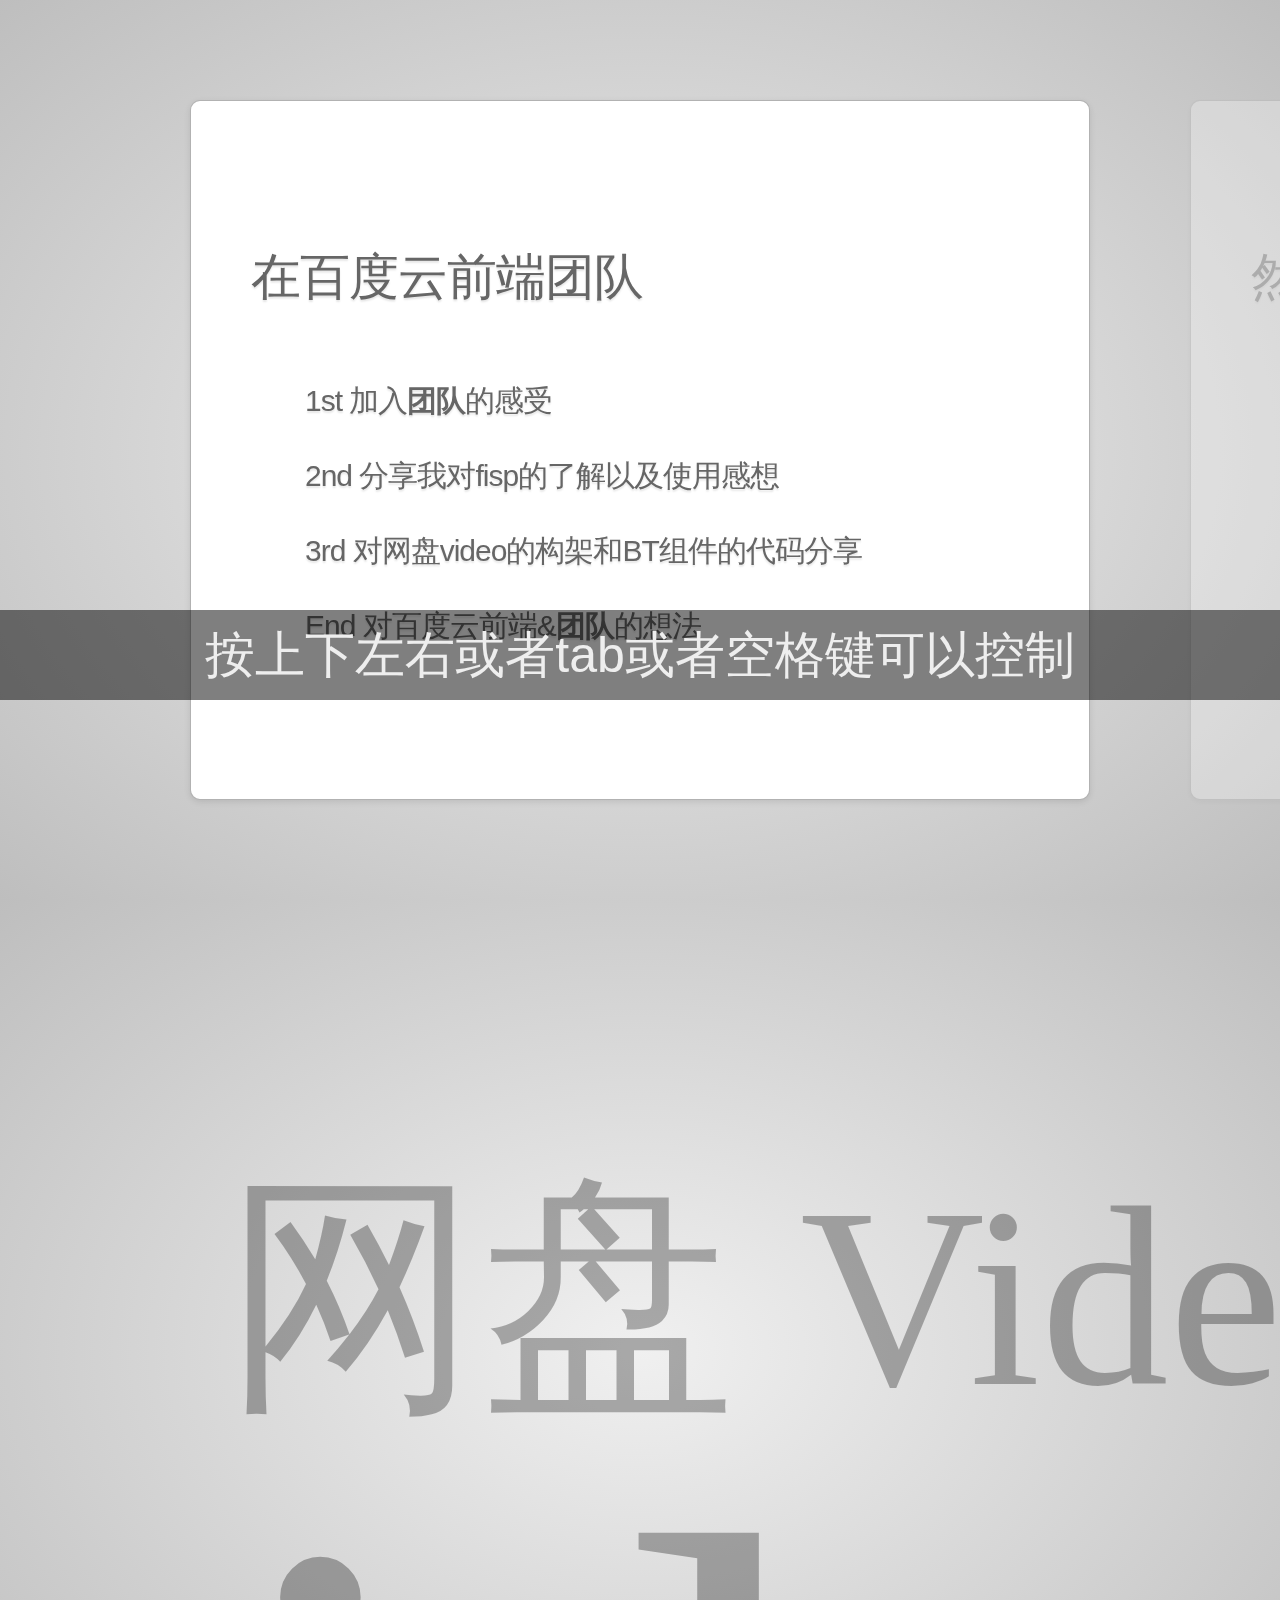
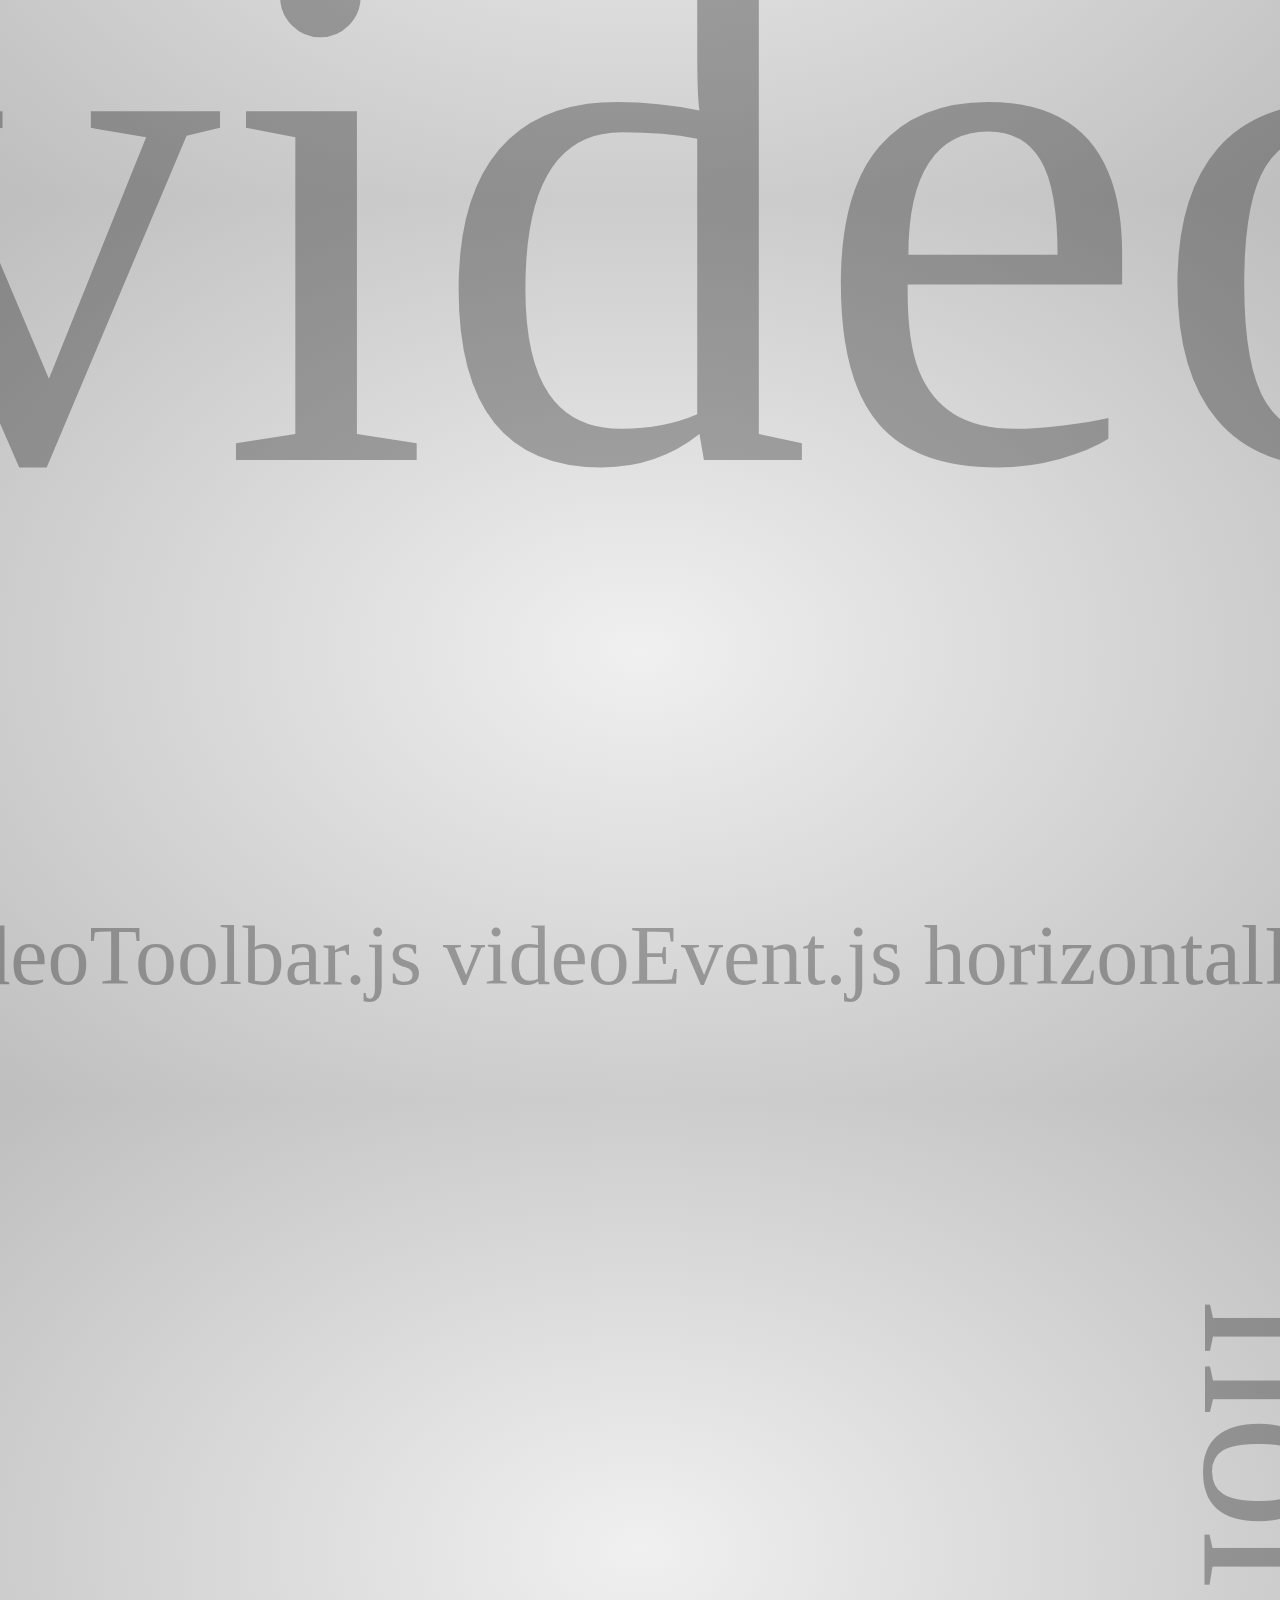
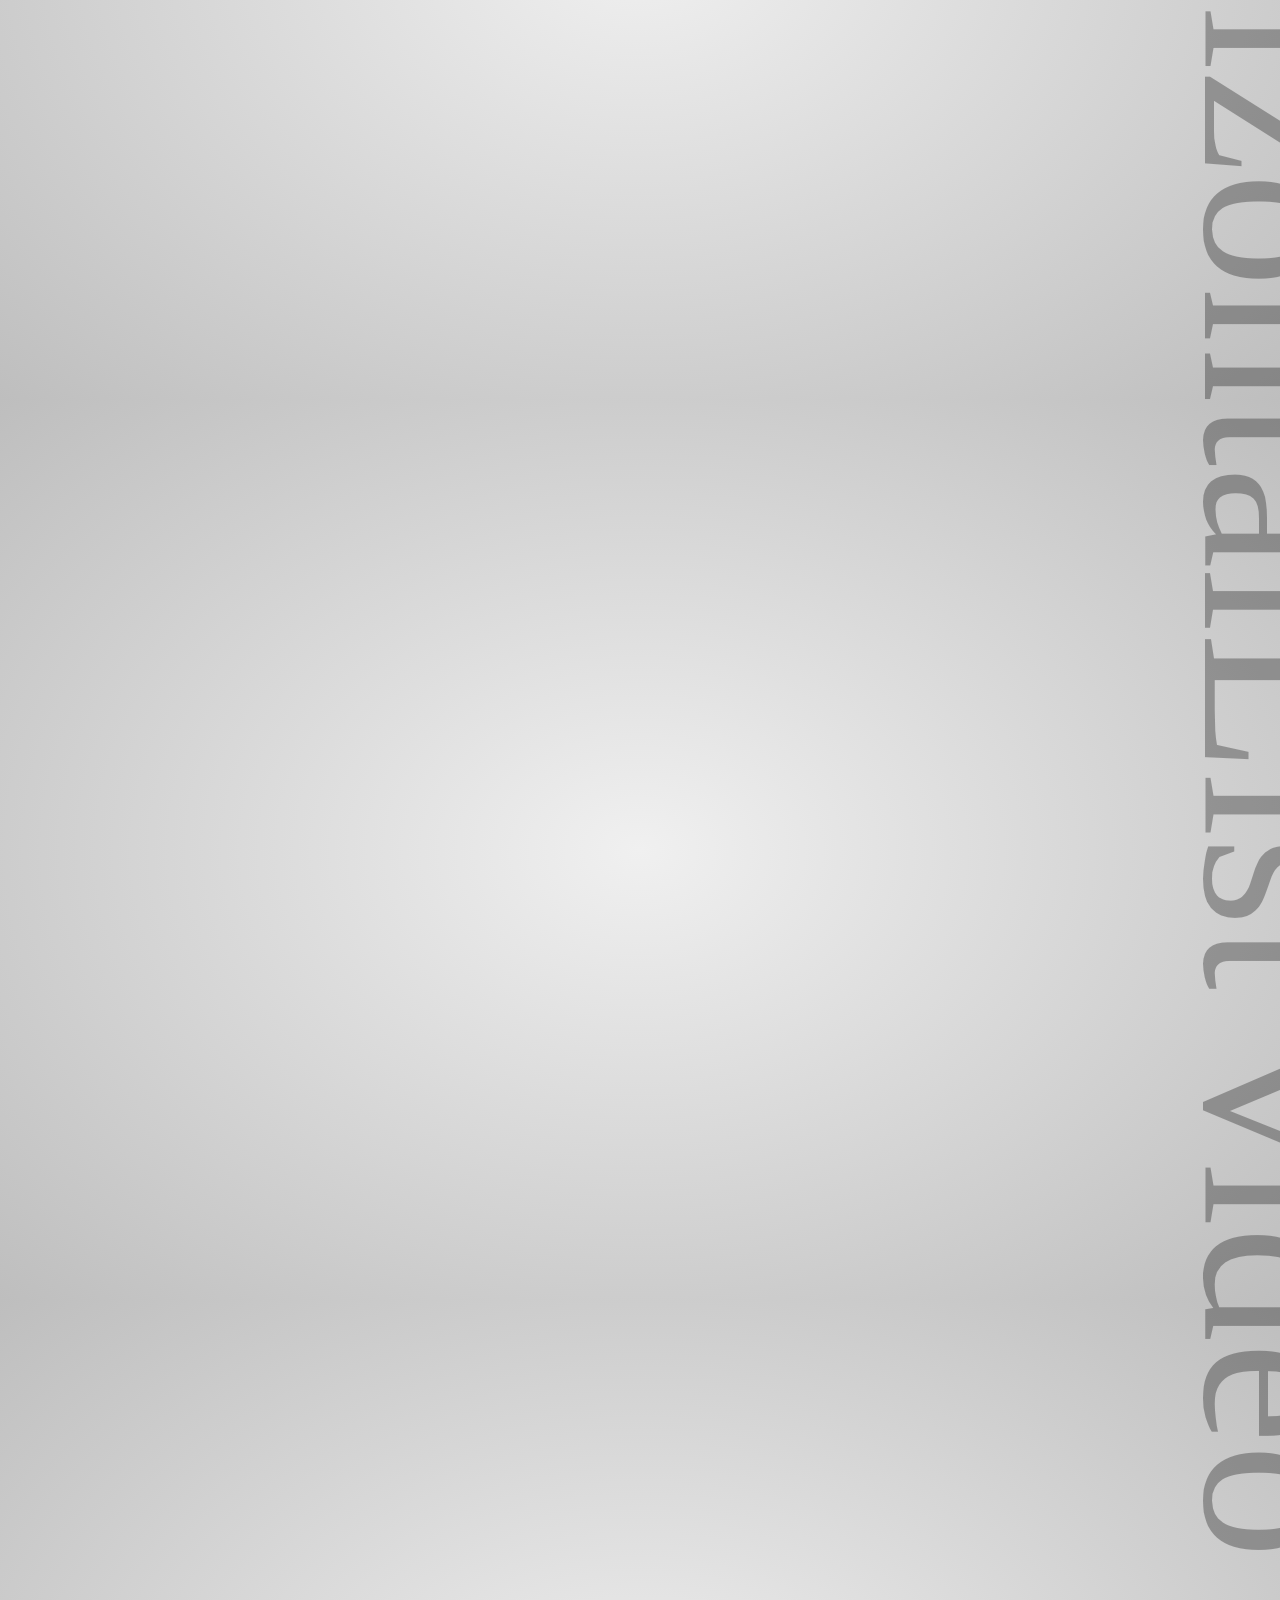
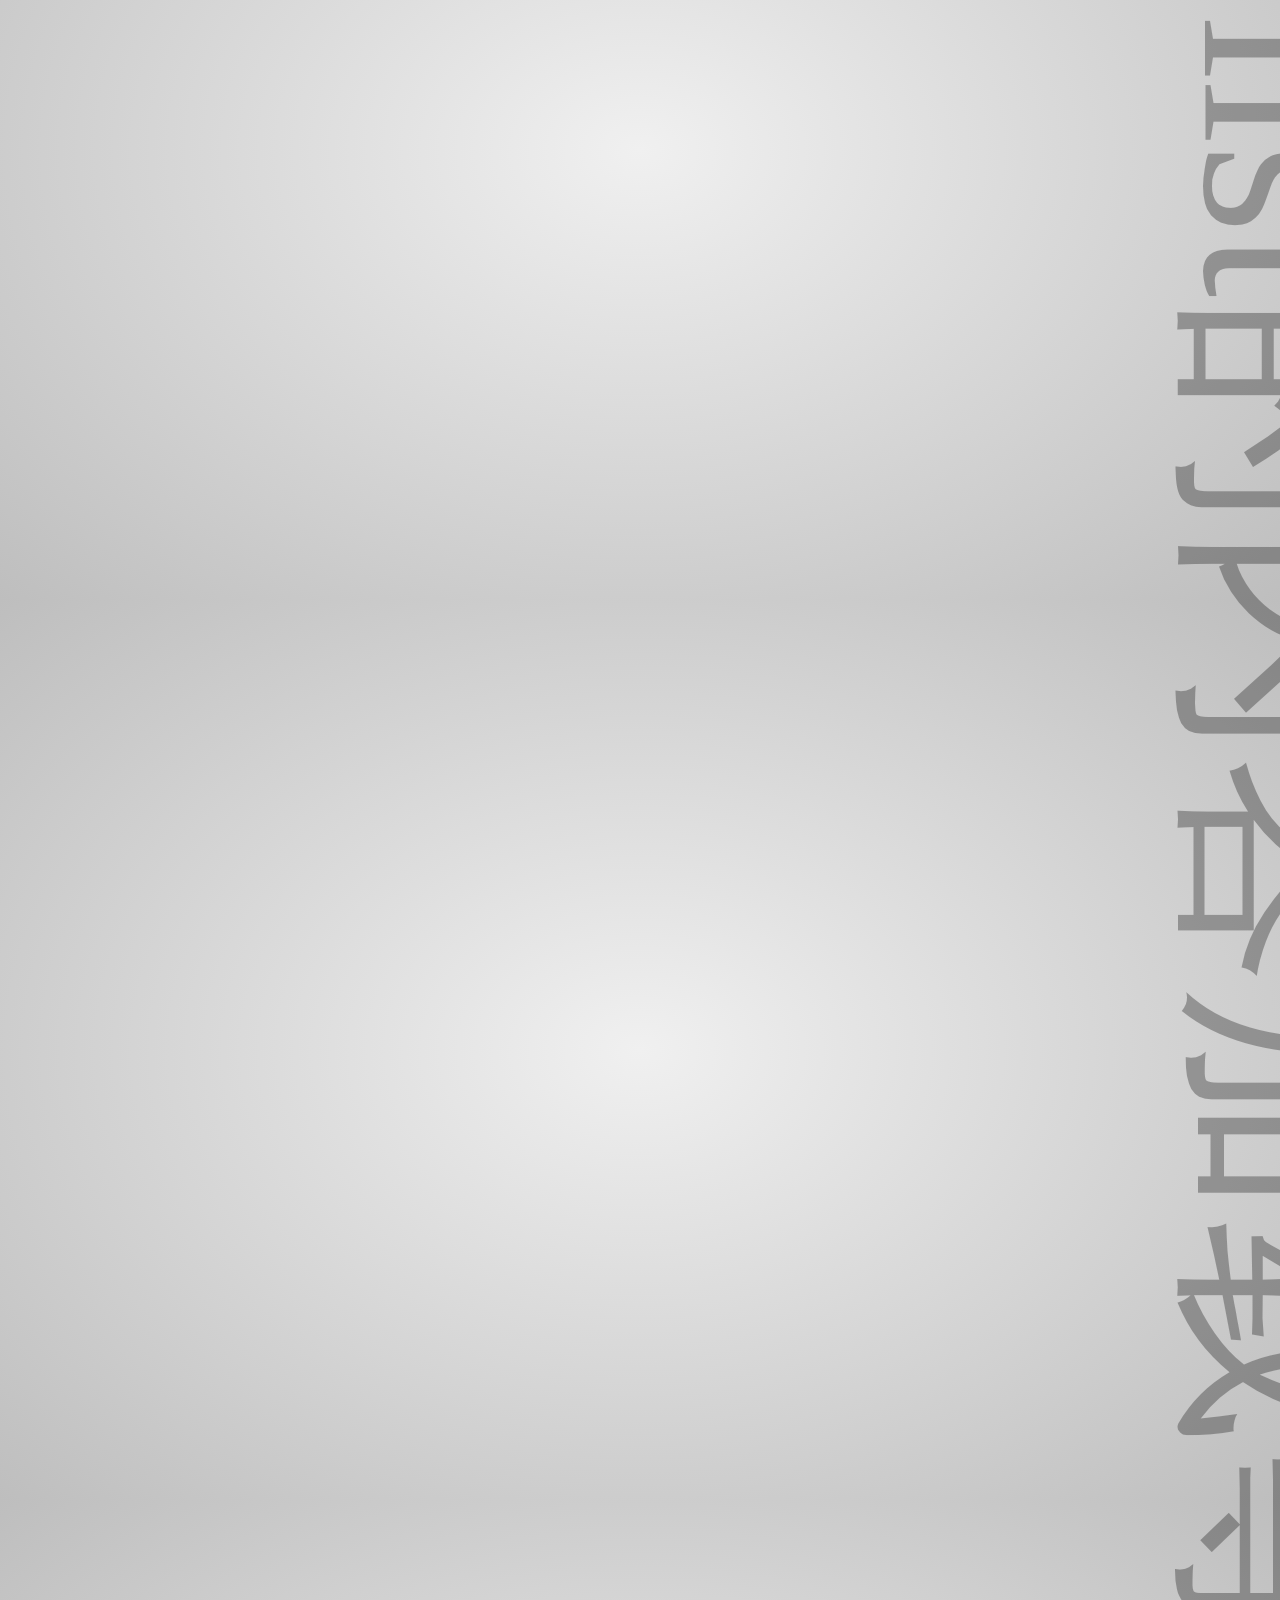
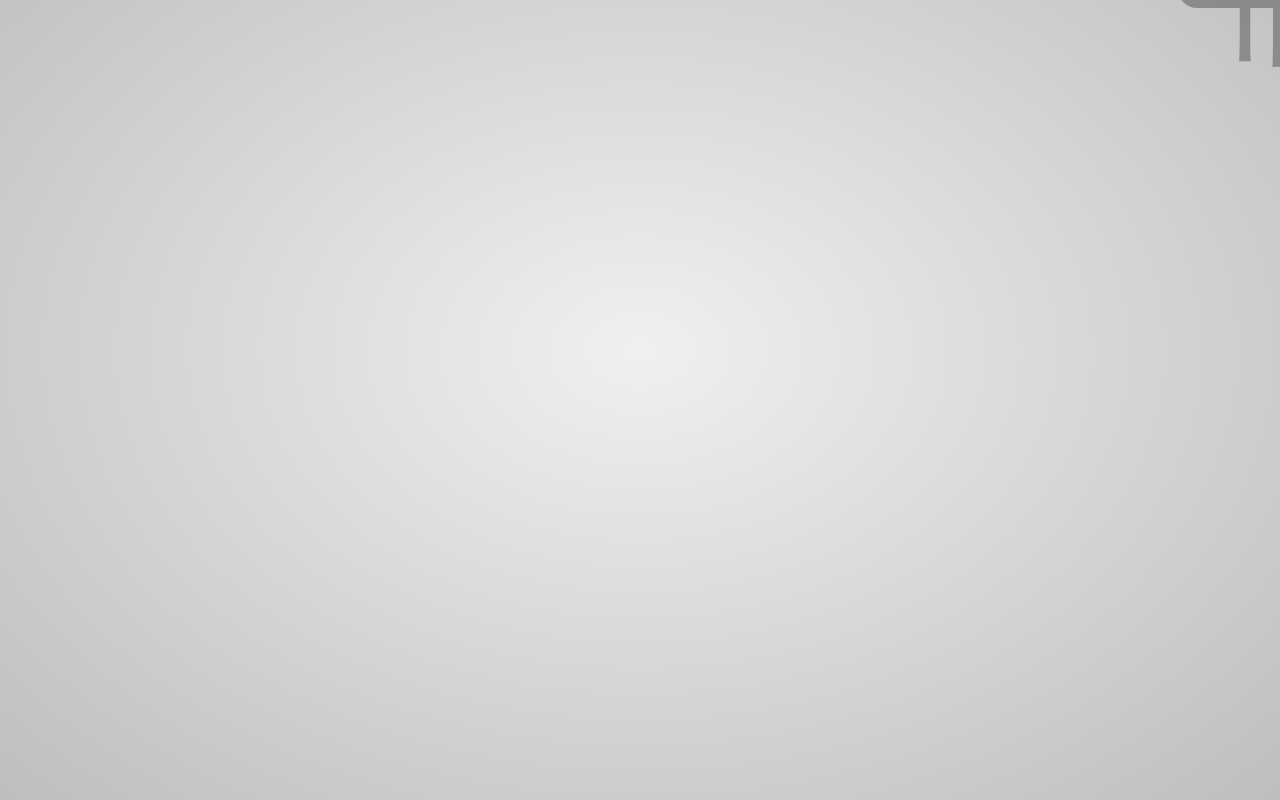
<file: ppt/index.html>
<!doctype html>
<html lang="en">
<head>
    <meta charset="utf-8" />
    <meta name="viewport" content="width=1024" />
    <meta name="apple-mobile-web-app-capable" content="yes" />
    <title>First In Baidu Cloud Team</title>
    
    <meta name="description" content="First In Baidu Cloud Team" />

    <link href="css/impress-demo.css" rel="stylesheet" />
    
    <link rel="shortcut icon" href="favicon.png" />
    <link rel="apple-touch-icon" href="apple-touch-icon.png" />
</head>

<body class="impress-not-supported">

<div class="fallback-message">
    <p>Your browser <b>doesn't support the features required</b> by impress.js, so you are presented with a simplified version of this presentation.</p>
    <p>For the best experience please use the latest <b>Chrome</b>, <b>Safari</b> or <b>Firefox</b> browser.</p>
</div>


<div id="impress">

    <div id="bored" class="step slide" data-x="-1000" data-y="-1500">
        <q>在百度云前端团队</q>
		<ul style="margin-top: 50px;margin-left: 54px;">
			<li style="line-height: 2.5;">1st 加入<b>团队</b>的感受</li>
            <li style="line-height: 2.5;">2nd 分享我对fisp的了解以及使用感想</li>
			<li style="line-height: 2.5;">3rd 对网盘video的构架和BT组件的代码分享</li>
			<li style="line-height: 2.5;">End 对百度云前端&<b>团队</b>的想法</li>
		</ul>
    </div>

    <div class="step slide" data-x="0" data-y="-1500">
        <q>然后我们ppt归正传</q>
    </div>
    
    <div id="fisp" class="step" data-x="-1500" data-y="1500" data-z="1500">
        <h3 style="font-size: 231px;">F.I.S</h3>
        <ul>
            <li>产品质量</li>
            <li>开发效率</li>
            <li>简化流程</li>
        </ul>
    </div>

    <div id="title" class="step" data-x="0" data-y="0" data-scale="4">
        <span class="try">网盘 Video 构架</span>
        <h1>video.js<sup>*</sup></h1>
        <span class="footnote"><sup>*</sup> videoToolbar.js  videoEvent.js horizontalPanl.js horizontalList.js listInit.js videoToolbar.js</span>
    </div>

    <div id="its" class="step" data-x="850" data-y="3000" data-rotate="90" data-scale="5">
        <p style="font-size: 46px;">
            video.js video的初始化文件 控制视频播放器 并负责设置监听事件<br /><br />
            videoToolbar video播放器中的工具<br /><br />
            horizontalPanl video list的一些事件方法<br /><br />
            horizontalList video list的内容加载等
        </p>
    </div>

    <div id="big" class="step" data-x="4200" data-y="2100" data-rotate="180" data-scale="6">
        <p>然后我们到了讲解 <a href="http://www.processon.com/view/546a26c4e4b054d6dba24ad5" style="background:none" target="_blank"><b>流程</b></a> <span class="thoughts">的地方</span></p>
    </div>

    <div id="tiny" class="step" data-x="2825" data-y="2325" data-z="-3000" data-rotate="300" data-scale="1">
        <p>然后给大家分享一个叫种子的东西~嘿嘿~</p>
    </div>


    <div id="ing" class="step" data-x="3500" data-y="-850" data-z="-5000" data-rotate="270" data-scale="6">
        <p>现在 <b class="positioning">我就来</b>, <br /><b class="rotating">说说</b> <a href="http://www.processon.com/view/546c3ad6e4b0589dc98a114c" target="_blank">种子</a>这个 <br /><b class="scaling">组件</b> 的实现方法</p>
    </div>

    <div id="imagination" class="step" data-x="6700" data-y="-300" data-scale="6">
        <p style="font-size:100px">Baidu Cloud</p>
    </div>

    <div id="source" class="step" data-x="6300" data-y="2000" data-rotate="20" data-scale="4">
        <p style="font-size:90px">百度云前端</p>
    </div>


    <div id="its-in-3d" class="step" data-x="6200" data-y="4300" data-z="-100" data-rotate-x="-40" data-rotate-y="10" data-scale="2">
        <p><span class="have">其实</span> <span class="you">这个</span> <span class="noticed">所谓的</span> <span class="its">PPT</span> <span class="in">他就</span> <b>这么</b></p>
        <span style="font-size: 111px;" class="footnote">E&nbsp;&nbsp;&nbsp;&nbsp;N&nbsp;&nbsp;&nbsp;&nbsp;D&nbsp;&nbsp;&nbsp;&nbsp;了</span>
        <span style="font-size: 50px;" class="footnote">谢谢大家~</span>

    </div>


    <div id="overview" class="step" data-x="3000" data-y="1500" data-scale="10">
    </div>

</div>
<div class="hint">
    <p>按上下左右或者tab或者空格键可以控制</p>
</div>
<script>
if ("ontouchstart" in document.documentElement) { 
    document.querySelector(".hint").innerHTML = "<p>Tap on the left or right to navigate</p>";
}
</script>

</script>
<script src="js/impress.js"></script>
<script>impress().init();</script>
</body>
</html>
</file>
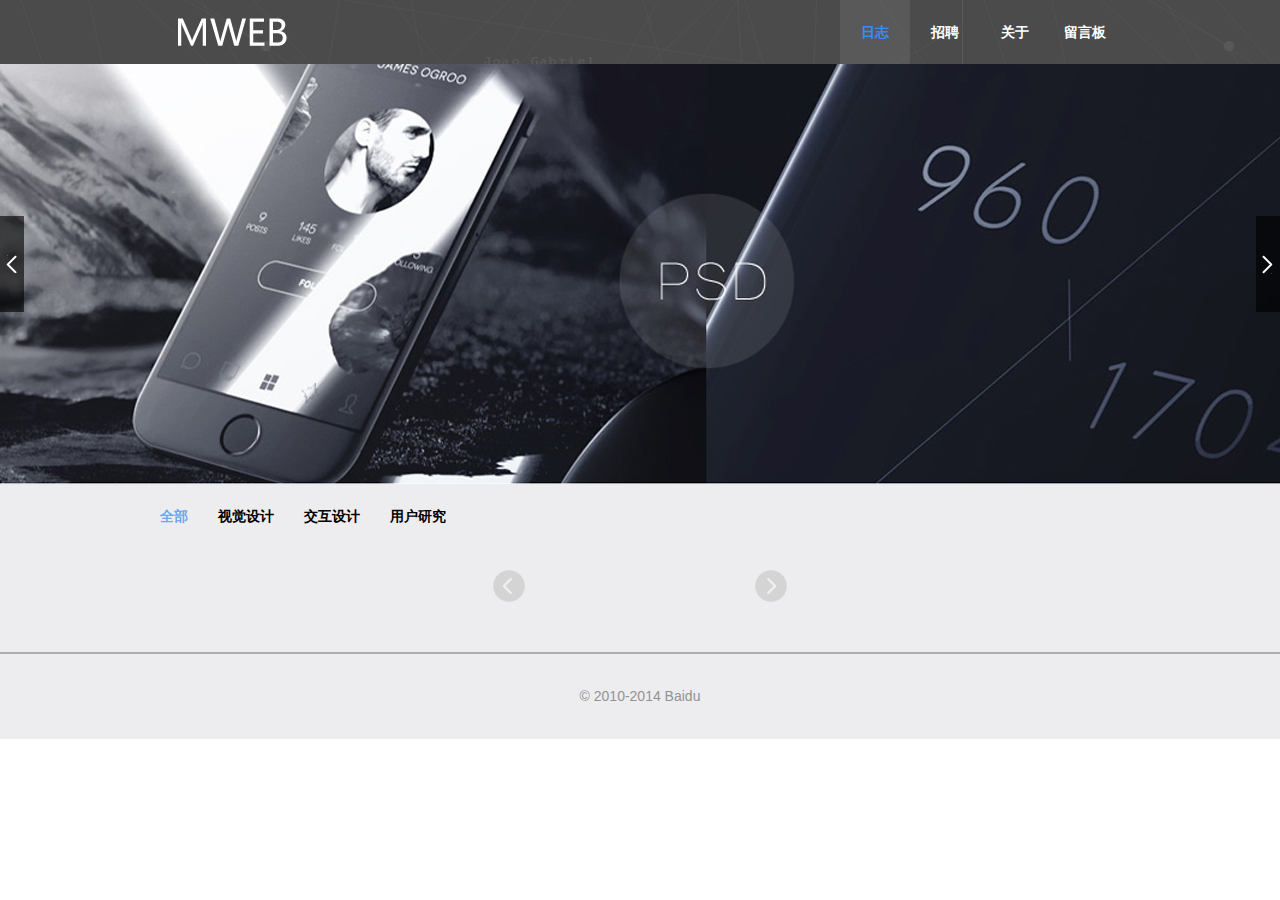
<file: baidu/frame-firstWork/index.html>
<!DOCTYPE html>
<html>
	<head>
		<meta charset="utf-8" />
		<meta name="viewport" content="width=device-width,minimum-scale=1.0,maximum-scale=1.0,user-scalable=no"/> 
		<title>百度云团队面试测试题</title>
		<link href="./css/reset.css" rel="stylesheet" />
		<link href="./css/style.less" rel="stylesheet/less" />
		<script src="./js/less.js"></script>
	</head>
	<body>
	<header class="header clearfix">
		<div class="wrap clearfix">
			<a class="logo" href="#"></a>
			<nav class="h_nav">
				<ul class="clearfix">
					<li><a href="" class="hover">日志</a></li>
					<li><a href="">招聘</a></li>
					<li><a href="">关于</a></li>
					<li><a href="">留言板</a></li>
				</ul>
			</nav>
		</div>
	</header>
	<section class="banner outBox">
		<ul class="box clearfix" id="box">
		</ul>
		<nav>
			<a class="prevpage" id="prevpage" href="javascript:;"><span class="prev ui"></span></a>
			<a class="nextpage" id="nextpage" href="javascript:;"><span class="next ui"></span></a>
		</nav>
	</section>
	<section class="content">
		<div class="item wrap">
			<nav class="i_nav">
				<ul class="clearfix">
					<li><a href="" class="hover">全部</a></li>
					<li><a href="">视觉设计</a></li>
					<li><a href="">交互设计</a></li>
					<li><a href="">用户研究</a></li>
				</ul>
			</nav>
			<section class="i_list">
				<ul class="clearfix" id="i_list">
				</ul>
			</section>
			<footer class="i_footer clearfix">
				<nav>
					<a href="javascript:;" class="i_prev ui fl"></a>
					<a href="javascript:;" class="i_next ui fr"></a>
				</nav>
				<ul class="i_page clearfix">
				</ul>
			</footer>
		</div>
	</section>
	<footer class="footer">
		&copy 2010-2014 Baidu
	</footer>
	<script src="./js/jquery.min.js"></script>
	<script src="./js/underscore-min.js"></script> 
	<script src="./js/slide.js"></script>
	<script src="./js/json.js"/></script>
	<script>
		$('#box').slideInit(['./images/banner1.jpg','./images/banner2.jpg','./images/banner3.jpg','./images/banner4.jpg'],2000);
		$('#prevpage').click(function(){$('.box').slidePrev()});
		$('#nextpage').click(function(){$('.box').slideNext()});
	</script>
	</body>
</html>
</file>
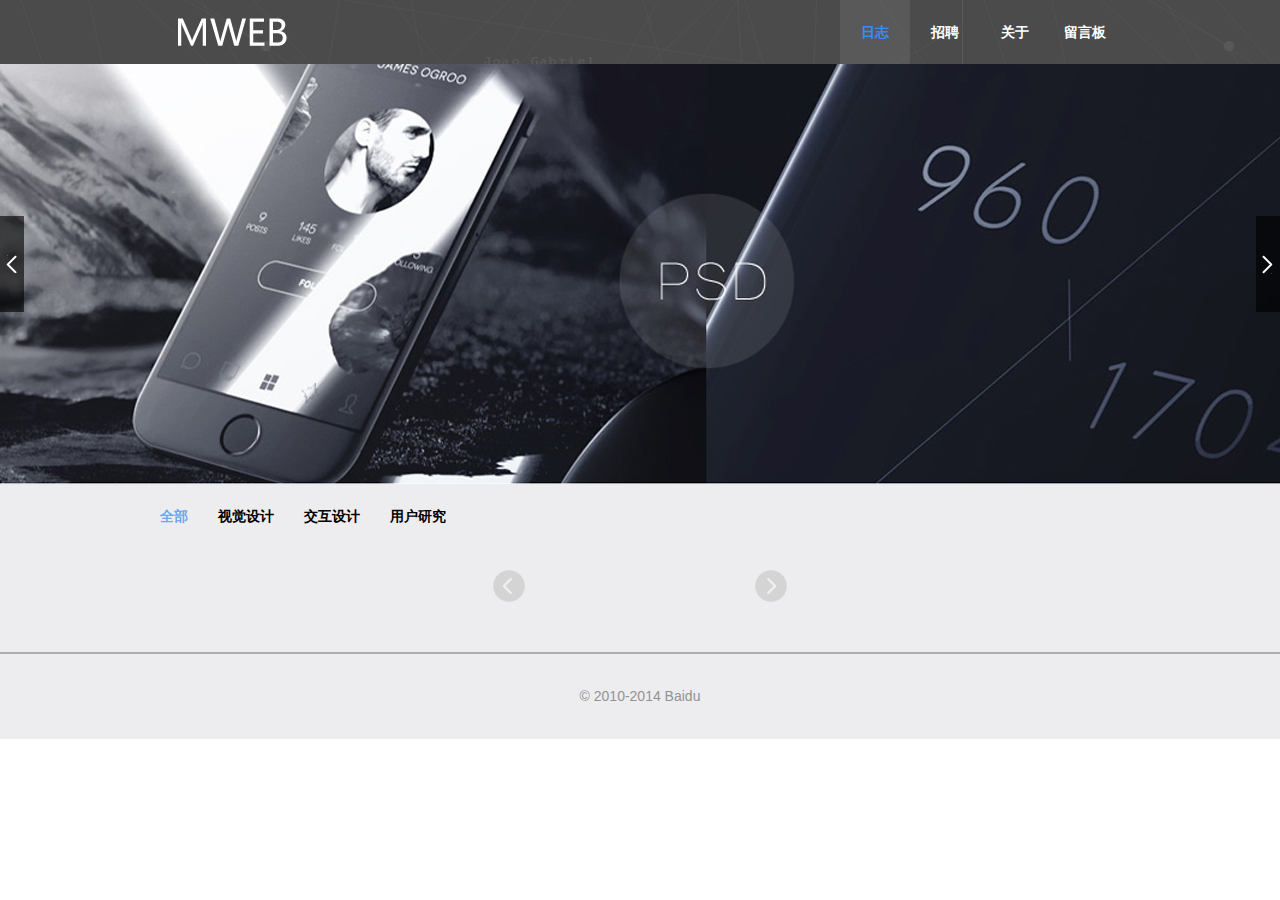
<file: baidu/proto-secondWork/index.html>
<!DOCTYPE html>
<html>
	<head>
		<meta charset="utf-8" />
		<meta name="viewport" content="width=device-width,minimum-scale=1.0,maximum-scale=1.0,user-scalable=no"/> 
		<title>百度云团队面试测试题</title>
		<link href="./css/reset.css" rel="stylesheet" />
		<link href="./css/style.css" rel="stylesheet" />
	</head>
	<body>
	<header class="header clearfix">
		<div class="wrap clearfix">
			<a class="logo" href="#"></a>
			<nav class="h_nav">
				<ul class="clearfix">
					<li><a href="" class="hover">日志</a></li>
					<li><a href="">招聘</a></li>
					<li><a href="">关于</a></li>
					<li><a href="">留言板</a></li>
				</ul>
			</nav>
		</div>
	</header>
	<section class="banner outBox">
		<ul class="box clearfix" id="Box">
		</ul>
		<nav>
			<a class="prevpage" href="javascript:;"><span class="prev ui"></span></a>
			<a class="nextpage" href="javascript:;"><span class="next ui"></span></a>
		</nav>
	</section>
	<section class="content">
		<div class="item wrap">
			<nav class="i_nav">
				<ul class="clearfix">
					<li><a href="" class="hover">全部</a></li>
					<li><a href="">视觉设计</a></li>
					<li><a href="">交互设计</a></li>
					<li><a href="">用户研究</a></li>
				</ul>
			</nav>
			<section class="i_list">
				<ul class="clearfix" id="i_list">
				</ul>
			</section>
			<footer class="i_footer clearfix">
				<nav>
					<a href="javascript:;" class="i_prev ui fl"></a>
					<a href="javascript:;" class="i_next ui fr"></a>
				</nav>
				<ul class="i_page clearfix">
				</ul>
			</footer>
		</div>
	</section>
	<footer class="footer">
		&copy 2010-2014 Baidu
	</footer>
	<script src="./js/slide.js"></script>
	<script src="./js/json.js"/></script>
	<script>
	var slide=new Slide(['./images/banner1.jpg','./images/banner2.jpg','./images/banner3.jpg','./images/banner4.jpg'],'Box',2000);
	slide.slideInit();
	document.getElementsByClassName('banner')[0].onclick=function(evt){
		var evt=evt || window.event;
		var link=evt.link || evt.srcElement;
		if(link.className.indexOf('prevpage')>=0 || link.className.indexOf('prev')>=0){
			slide.slidePrev();
		}else if(link.className.indexOf('nextpage')>=0 || link.className.indexOf('next')>=0){
			slide.slideNext();
		}
		
	};
	</script>
	</body>
</html>
</file>
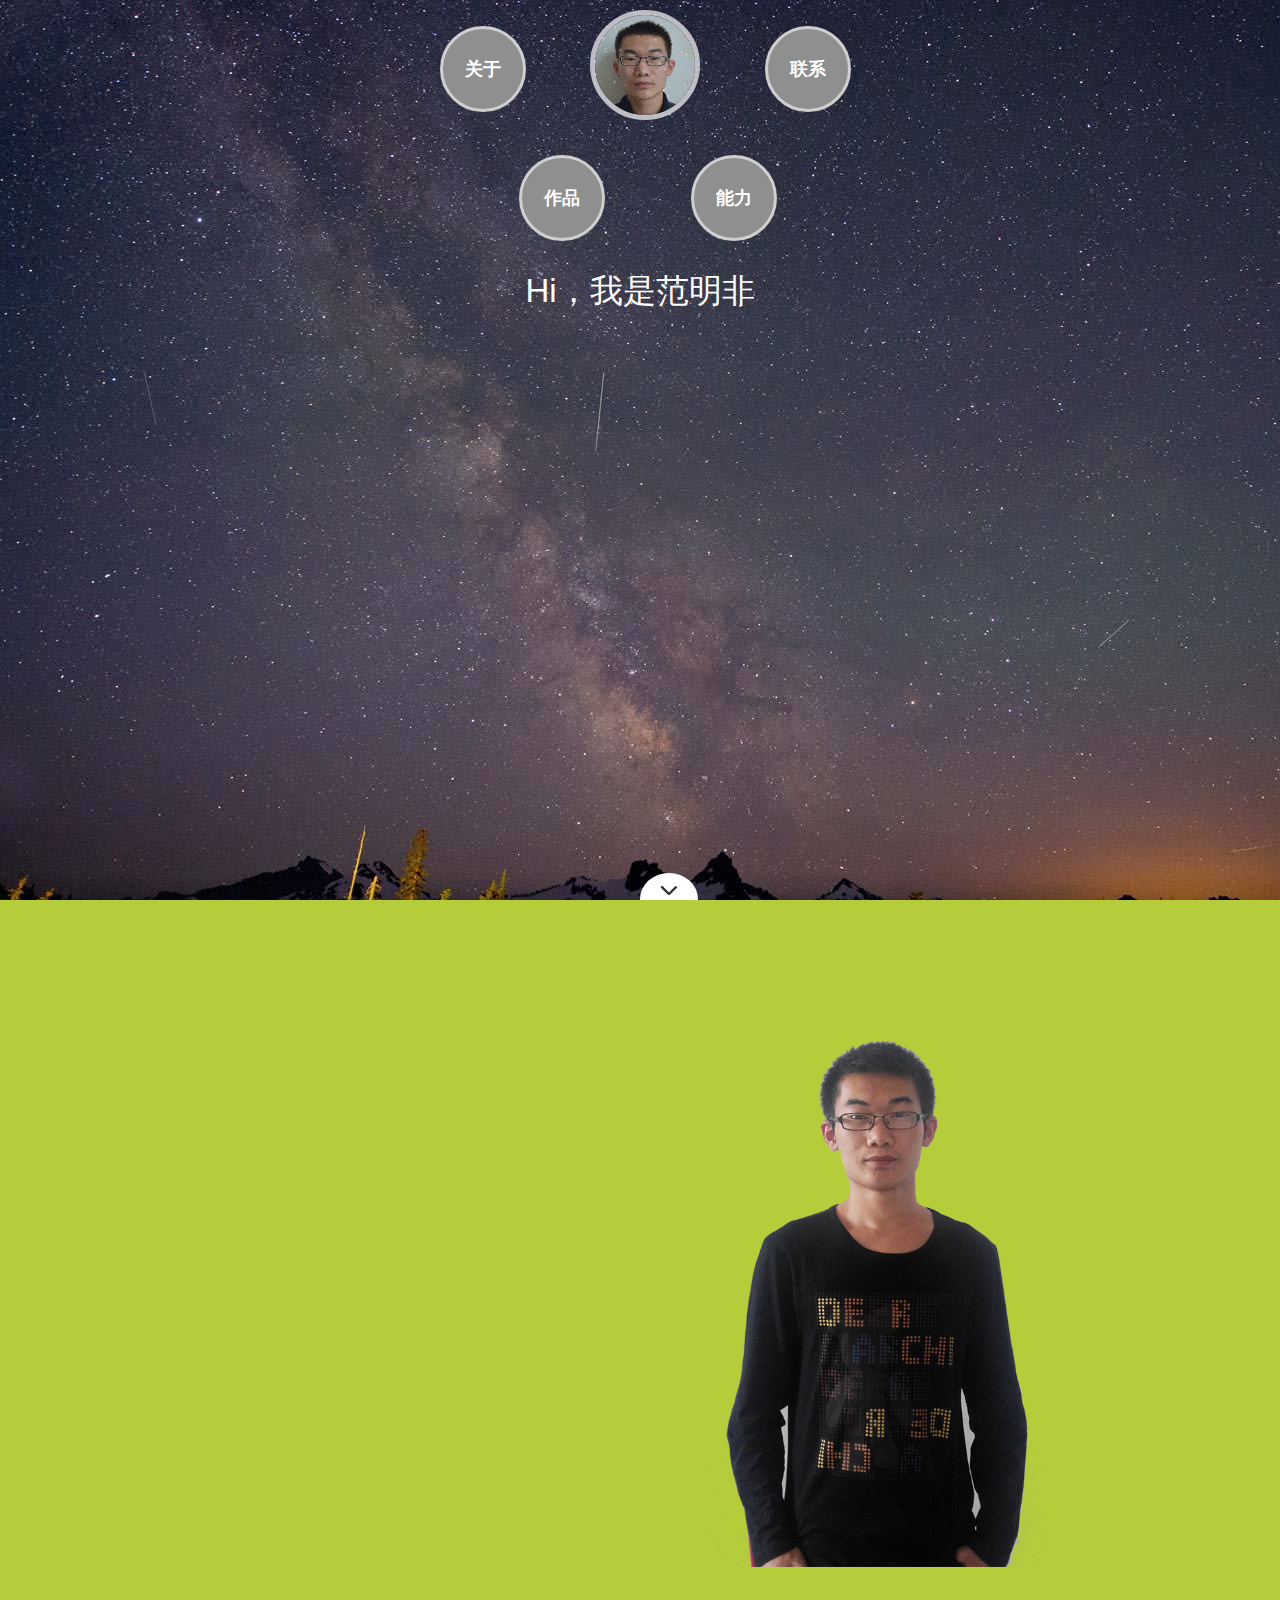
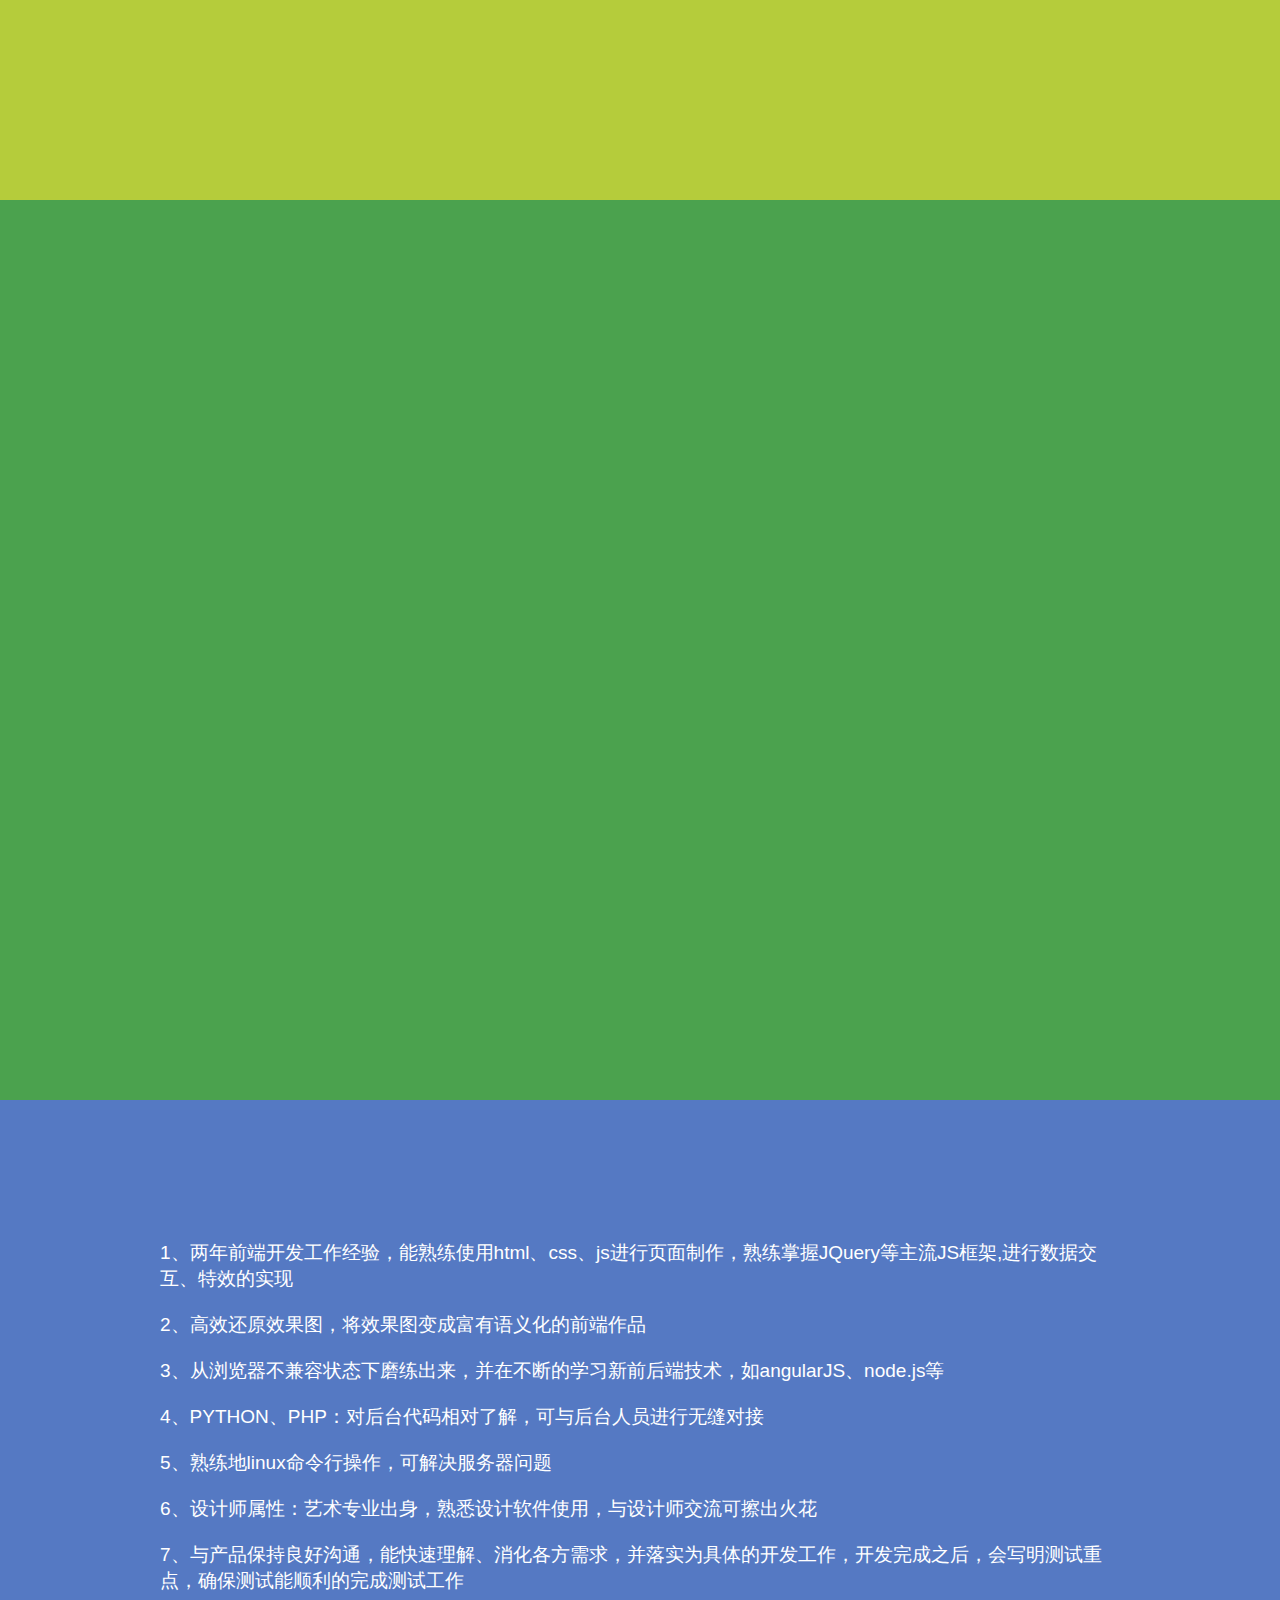
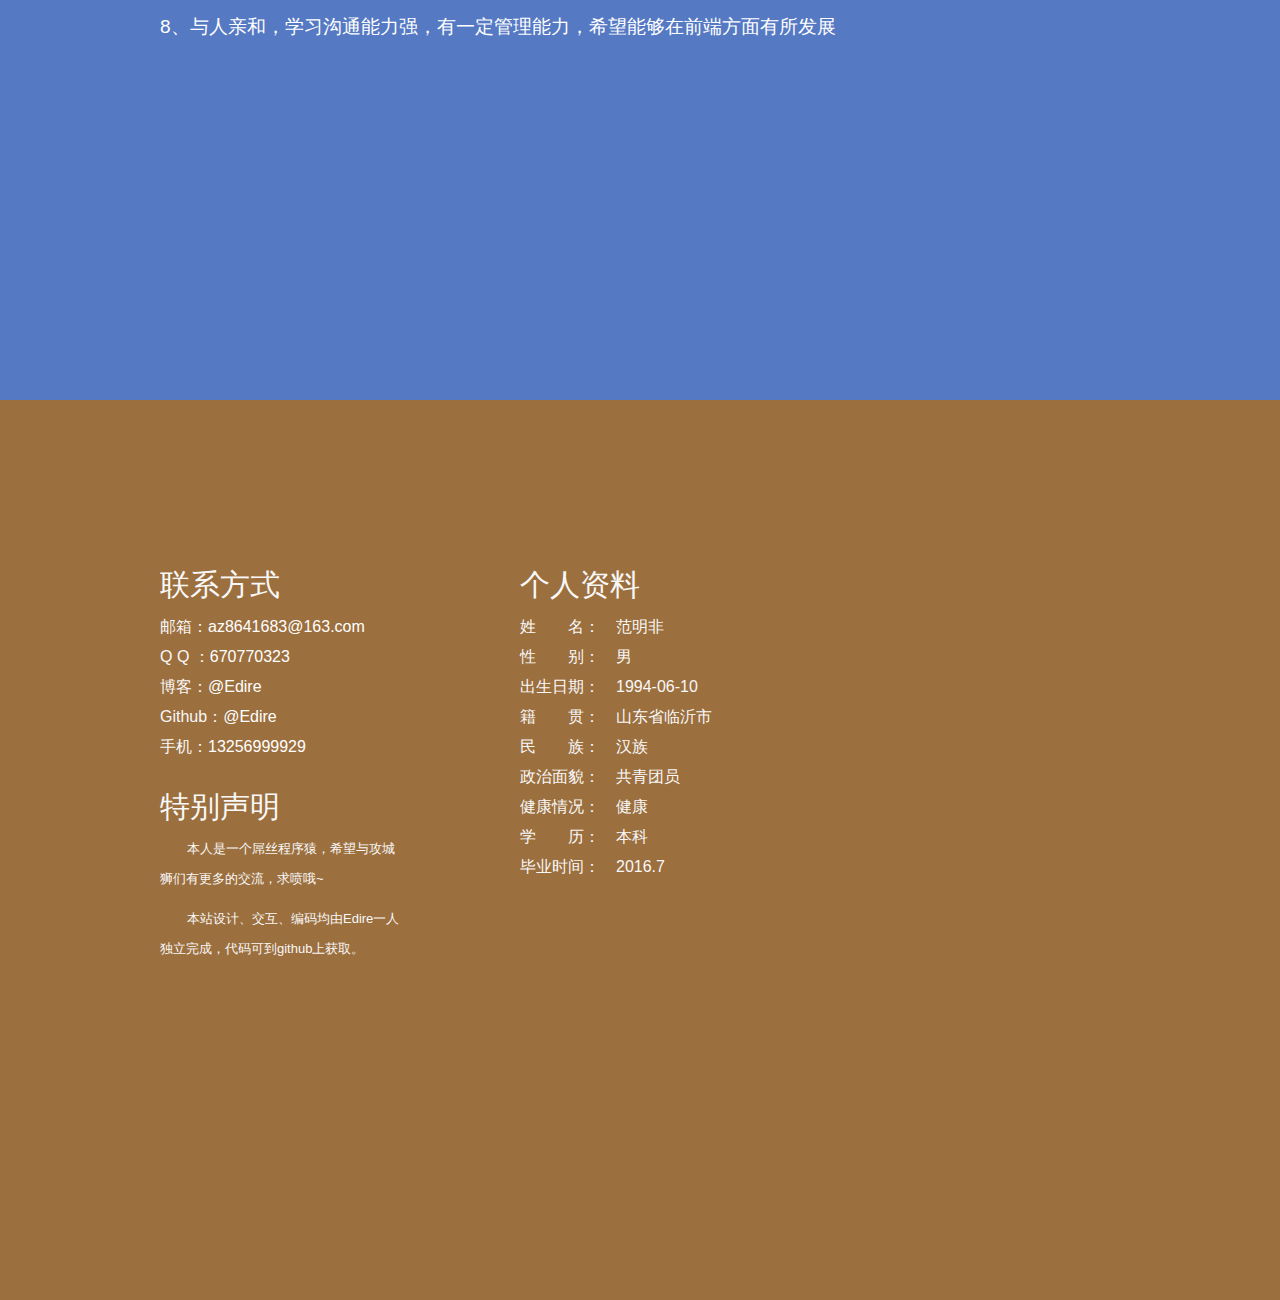
<file: index1.html>
<!DOCTYPE html>
<html>
<head>
<meta http-equiv="Content-Type" content="text/html; charset=UTF-8" />
<meta name="viewport" content="width=device-width,initial-scale=1,user-scalable=0,minimum-scale=1,maximum-scale=1">
<title>范明非-Edire 个人介绍</title>
<link href="./css/reset.css" rel="stylesheet" />
<link href="./css/style.css" rel="stylesheet" />
</head>
<body>
	<header>
		<nav class="nav">
			<img src="./images/myPic.jpg" class="myPic"/>
			<ul>
				<li class="nav-about fade fade1"><a href="javascript:;">关于</a></li>
				<li class="nav-works fade fade2"><a href="javascript:;">作品</a></li>
				<li class="nav-skill fade fade3"><a href="javascript:;">能力</a></li>
				<li class="nav-connect fade fade4"><a href="javascript:;">联系</a></li>
			</ul>
		</nav>
	</header>
	<section class="section">
	<div class="background"></div>
		<div class="section-content section-firstpage">
			<p class="down1">Hi，我是范明非</p>
			<p class="down2">擅长前端，正走向WEB的不归路</p>
			<p class="down3">我不是敲代码的人中最会画画的</p>
			<p class="down4">也不是会画画的人中最会敲代码的</p>
		</div>
		<a class="bg-down-arrow" href="javascript:;"></a>
	</section>
	<section class="section about">
		<div class="section-normal clearfix">
			<div class="left about-left">
				<p class="down5"><a href="http://www.ldustu.com">鲁东大学学生网</a>站长</p>
				<p class="down6">曾在<a href="http://www.xigeweb.cn/" target="_blank">西格网络</a>兼职做前端</p>
				<p class="down7">14岁开始接触网站建设</p>
				<p class="down8">大三在狼厂实习半年</p>
			</div>
			<img class="left pic" src="./images/pic.png"/>
		</div>
	</section>
	<section class="section works">
		<div class="section-normal works-list clearfix">
			<a href="http://www.ldustu.com" target="_blank">
				<div class="work-item clearfix first">
					<img src="./images/xsw.png" />
					<div class="work-info">
						<h3>鲁大学生网</h3>
						<p>本人WEB前端的启蒙站，由本人负责前端页面开发，以及相关交互JS等</p>
					</div>
				</div>
			</a>
			<a href="http://www.shenbiantt.com" target="_blank">
			<div class="work-item clearfix">
				<img src="./images/sbtt.jpg" />
				<div class="work-info">
					<h3>身边淘淘</h3>
					<p>负责店铺、用户、分类、商家页面构建、部分网页设计。积累了自己的js库</p>
				</div>
			</div>
			</a>
			<a href="http://dyin.sturgeon.mopaas.com" target="_blank">
			<div class="work-item clearfix">
				<img src="./images/dyin.jpg" />
				<div class="work-info">
					<h3>Dyin</h3>
					<p>娱乐休闲运用，可以在此平台发布和传递信息，类似于传话铺子，用户可以在此平台发表Dyin，或者接受Dyin，通过联系方式，联系到Dyin的联系人，将Dyin传送给ta。</p><p>运用SpeedPHP框架进行开发，XHTML/CSS/Javascript布局，Blocksit.js制作瀑布流列表。</p>
				</div>
			</div>
			</a>
			<a href="http://jgwjsy.zjwst.gov.cn/" target="_blank">
			<div class="work-item clearfix first">
				<img src="./images/jg.png" />
				<div class="work-info">
					<h3>江干区卫生监督信息网</h3>
					<p>简介：		江干区卫生监督信息网，用来发布卫生监督信息，受监督商家可提交卫生调查情况。</p><p>
技术简介：	phpcms搭建后台，并在此基础上进行二次开发；另外运用speedPHP实现一键多项投票、用户留言建议上传文件等功能</p>
				</div>
			</div>
			<a href="http://zhiban.edire.info" target="_blank">
			<div class="work-item clearfix">
				<img src="./images/zb.jpg" />
				<div class="work-info">
					<h3>值班系统</h3>
					<p>简介：按照自己空余时间选择值班时间 </p><p>
技术展示：运用了speedPHP写后台程序，运用AJAX实现异步传输提交值班时间。</p>
				</div>
			</div>
			</a>
			<a href="./images/edire001.jpg" target="_blank">
			<div class="work-item clearfix">
				<img src="./images/edire001.jpg" />
				<div class="work-info">
					<h3>个人微信公众平台接口</h3>
					<p>
简介：项目描述：可以根据用户发来的消息回复设定的回答。类型可以是：文本，图文，语音等。</p> <p>
技术展示：运用SpeedPHP开发，暂无前端操作平台。
</p>
				</div>
			</div>
			</a>
		</div>
	</section>
	<section class="section skill">
		<div class="section-normal">
			<p>1、两年前端开发工作经验，能熟练使用html、css、js进行页面制作，熟练掌握JQuery等主流JS框架,进行数据交互、特效的实现 </p>
			<p>2、高效还原效果图，将效果图变成富有语义化的前端作品</p>
			<p>3、从浏览器不兼容状态下磨练出来，并在不断的学习新前后端技术，如angularJS、node.js等 </p>
			<p>4、PYTHON、PHP：对后台代码相对了解，可与后台人员进行无缝对接 </p>
			<p>5、熟练地linux命令行操作，可解决服务器问题</p>
			<p>6、设计师属性：艺术专业出身，熟悉设计软件使用，与设计师交流可擦出火花 </p>
			<p>7、与产品保持良好沟通，能快速理解、消化各方需求，并落实为具体的开发工作，开发完成之后，会写明测试重点，确保测试能顺利的完成测试工作 </p>
			<p>8、与人亲和，学习沟通能力强，有一定管理能力，希望能够在前端方面有所发展</p>
		</div>
	</section>
	<section class="section connect clearfix">
		<div class="section-normal clearfix">
			<div class="left connect-left">
				<h2>联系方式</h2>
				<ul>
					<li>邮箱：<a href="mailto:az8641683@163.com">az8641683@163.com</a></li>
					<li>Q Q ：<a href="http://wpa.qq.com/msgrd?v=3&uin=670770323&site=qq&menu=yes">670770323</a></li>
					<li>博客：<a href="http://my.oschina.net/edire">@Edire</a></li>
					<li>Github：<a href="https://github.com/edire">@Edire</a></li>
					<li>手机：<a href="javascript:;">13256999929</a></li>
				</ul>
				<h2>特别声明</h2>
				<p class="ps">本人是一个屌丝程序猿，希望与攻城狮们有更多的交流，求喷哦~
				</p>
					<p class="ps">本站设计、交互、编码均由Edire一人独立完成，代码可到github上获取。
				</p>
			</div>
			<div class="left connect-right">
				<h2>个人资料</h2>
				<ul>
				<li>姓　　名：　范明非</li>
				<li>性　　别：　男 </li>
				<li>出生日期：　1994-06-10</li>
				<li>籍　　贯：　山东省临沂市</li>
				<li>民　　族：　汉族</li>
				<li>政治面貌：　共青团员</li>
				<li>健康情况：　健康</li>  
				<li>学　　历：　本科</li> 
				<li>毕业时间：　2016.7</li>
				</ul>
			</div>
		</div>
	</section> 
</body>
<script src="./js/jquery-1.11.1.min.js"></script>
<script src="./js/global.js"></script>
<div style="display:none"><script src="http://s95.cnzz.com/stat.php?id=1254017406&web_id=1254017406" language="JavaScript"></script></div>
</html>
</file>
<file: ppt/css/impress-demo.css>
/*
    So you like the style of impress.js demo?
    Or maybe you are just curious how it was done?

    You couldn't find a better place to find out!

    Welcome to the stylesheet impress.js demo presentation.

    Please remember that it is not meant to be a part of impress.js and is
    not required by impress.js.
    I expect that anyone creating a presentation for impress.js would create
    their own set of styles.

    But feel free to read through it and learn how to get the most of what
    impress.js provides.

    And let me be your guide.

    Shall we begin?
*/


/*
    We start with a good ol' reset.
    That's the one by Eric Meyer http://meyerweb.com/eric/tools/css/reset/

    You can probably argue if it is needed here, or not, but for sure it
    doesn't do any harm and gives us a fresh start.
*/

html, body, div, span, applet, object, iframe,
h1, h2, h3, h4, h5, h6, p, blockquote, pre,
a, abbr, acronym, address, big, cite, code,
del, dfn, em, img, ins, kbd, q, s, samp,
small, strike, strong, sub, sup, tt, var,
b, u, i, center,
dl, dt, dd, ol, ul, li,
fieldset, form, label, legend,
table, caption, tbody, tfoot, thead, tr, th, td,
article, aside, canvas, details, embed,
figure, figcaption, footer, header, hgroup,
menu, nav, output, ruby, section, summary,
time, mark, audio, video {
    margin: 0;
    padding: 0;
    border: 0;
    font-size: 100%;
    font: inherit;
    vertical-align: baseline;
}

/* HTML5 display-role reset for older browsers */
article, aside, details, figcaption, figure,
footer, header, hgroup, menu, nav, section {
    display: block;
}
body {
    line-height: 1;
}
ol, ul {
    list-style: none;
}
blockquote, q {
    quotes: none;
}
blockquote:before, blockquote:after,
q:before, q:after {
    content: '';
    content: none;
}

table {
    border-collapse: collapse;
    border-spacing: 0;
}

/*
    Now here is when interesting things start to appear.

    We set up <body> styles with default font and nice gradient in the background.
    And yes, there is a lot of repetition there because of -prefixes but we don't
    want to leave anybody behind.
*/
body {
    font-family: 'PT Sans', sans-serif;
    min-height: 740px;

    background: rgb(215, 215, 215);
    background: -webkit-gradient(radial, 50% 50%, 0, 50% 50%, 500, from(rgb(240, 240, 240)), to(rgb(190, 190, 190)));
    background: -webkit-radial-gradient(rgb(240, 240, 240), rgb(190, 190, 190));
    background:    -moz-radial-gradient(rgb(240, 240, 240), rgb(190, 190, 190));
    background:     -ms-radial-gradient(rgb(240, 240, 240), rgb(190, 190, 190));
    background:      -o-radial-gradient(rgb(240, 240, 240), rgb(190, 190, 190));
    background:         radial-gradient(rgb(240, 240, 240), rgb(190, 190, 190));
}

/*
    Now let's bring some text styles back ...
*/
b, strong { font-weight: bold }
i, em { font-style: italic }

/*
    ... and give links a nice look.
*/
a {
    color: inherit;
    text-decoration: none;
    padding: 0 0.1em;
    background: rgba(255,255,255,0.5);
    text-shadow: -1px -1px 2px rgba(100,100,100,0.9);
    border-radius: 0.2em;

    -webkit-transition: 0.5s;
    -moz-transition:    0.5s;
    -ms-transition:     0.5s;
    -o-transition:      0.5s;
    transition:         0.5s;
}

a:hover,
a:focus {
    background: rgba(255,255,255,1);
    text-shadow: -1px -1px 2px rgba(100,100,100,0.5);
}

/*
    Because the main point behind the impress.js demo is to demo impress.js
    we display a fallback message for users with browsers that don't support
    all the features required by it.

    All of the content will be still fully accessible for them, but I want
    them to know that they are missing something - that's what the demo is
    about, isn't it?

    And then we hide the message, when support is detected in the browser.
*/

.fallback-message {
    font-family: sans-serif;
    line-height: 1.3;

    width: 780px;
    padding: 10px 10px 0;
    margin: 20px auto;

    border: 1px solid #E4C652;
    border-radius: 10px;
    background: #EEDC94;
}

.fallback-message p {
    margin-bottom: 10px;
}

.impress-supported .fallback-message {
    display: none;
}

/*
    Now let's style the presentation steps.

    We start with basics to make sure it displays correctly in everywhere ...
*/

.step {
    position: relative;
    width: 900px;
    padding: 40px;
    margin: 20px auto;

    -webkit-box-sizing: border-box;
    -moz-box-sizing:    border-box;
    -ms-box-sizing:     border-box;
    -o-box-sizing:      border-box;
    box-sizing:         border-box;

    font-family: 'PT Serif', georgia, serif;
    font-size: 48px;
    line-height: 1.5;
}

/*
    ... and we enhance the styles for impress.js.

    Basically we remove the margin and make inactive steps a little bit transparent.
*/
.impress-enabled .step {
    margin: 0;
    opacity: 0.3;

    -webkit-transition: opacity 1s;
    -moz-transition:    opacity 1s;
    -ms-transition:     opacity 1s;
    -o-transition:      opacity 1s;
    transition:         opacity 1s;
}

.impress-enabled .step.active { opacity: 1 }

/*
    These 'slide' step styles were heavily inspired by HTML5 Slides:
    http://html5slides.googlecode.com/svn/trunk/styles.css

    ;)

    They cover everything what you see on first three steps of the demo.
*/
.slide {
    display: block;

    width: 900px;
    height: 700px;
    padding: 40px 60px;

    background-color: white;
    border: 1px solid rgba(0, 0, 0, .3);
    border-radius: 10px;
    box-shadow: 0 2px 6px rgba(0, 0, 0, .1);

    color: rgb(102, 102, 102);
    text-shadow: 0 2px 2px rgba(0, 0, 0, .1);

    font-family: 'Open Sans', Arial, sans-serif;
    font-size: 30px;
    line-height: 36px;
    letter-spacing: -1px;
}

.slide q {
    display: block;
    font-size: 50px;
    line-height: 72px;

    margin-top: 100px;
}

.slide q strong {
    white-space: nowrap;
}

/*
    And now we start to style each step separately.

    I agree that this may be not the most efficient, object-oriented and
    scalable way of styling, but most of steps have quite a custom look
    and typography tricks here and there, so they had to be styled separately.

    First is the title step with a big <h1> (no room for padding) and some
    3D positioning along Z axis.
*/

#title {
    padding: 0;
}

#title .try {
    font-size: 64px;
    position: absolute;
    top: -0.5em;
    left: 1.5em;

    -webkit-transform: translateZ(20px);
    -moz-transform:    translateZ(20px);
    -ms-transform:     translateZ(20px);
    -o-transform:      translateZ(20px);
    transform:         translateZ(20px);
}

#title h1 {
    font-size: 190px;

    -webkit-transform: translateZ(50px);
    -moz-transform:    translateZ(50px);
    -ms-transform:     translateZ(50px);
    -o-transform:      translateZ(50px);
    transform:         translateZ(50px);
}

#title .footnote {
    font-size: 21px;
}

/*
    Second step is nothing special, just a text with a link, so it doesn't need
    any special styling.

    Let's move to 'big thoughts' with centered text and custom font sizes.
*/
#big {
    width: 600px;
    text-align: center;
    font-size: 60px;
    line-height: 1;
}

#big b {
    display: block;
    font-size: 250px;
    line-height: 250px;
}

#big .thoughts {
    font-size: 90px;
    line-height: 150px;
}

/*
    'Tiny ideas' just need some tiny styling.
*/
#tiny {
    width: 1000px;
    text-align: center;
}

/*
    This step has some animated text ...
*/
#ing { width: 500px }

/*
    ... so we define display to `inline-block` to enable transforms and
    transition duration to 0.5s ...
*/
#ing b {
    display: inline-block;
    -webkit-transition: 0.5s;
    -moz-transition:    0.5s;
    -ms-transition:     0.5s;
    -o-transition:      0.5s;
    transition:         0.5s;
}

/*
    ... and we want 'positioning` word to move up a bit when the step gets
    `present` class ...
*/
#ing.present .positioning {
    -webkit-transform: translateY(-10px);
    -moz-transform:    translateY(-10px);
    -ms-transform:     translateY(-10px);
    -o-transform:      translateY(-10px);
    transform:         translateY(-10px);
}

/*
    ... 'rotating' to rotate a quarter of a second later ...
*/
#ing.present .rotating {
    -webkit-transform: rotate(-10deg);
    -moz-transform:    rotate(-10deg);
    -ms-transform:     rotate(-10deg);
    -o-transform:      rotate(-10deg);
    transform:         rotate(-10deg);

    -webkit-transition-delay: 0.25s;
    -moz-transition-delay:    0.25s;
    -ms-transition-delay:     0.25s;
    -o-transition-delay:      0.25s;
    transition-delay:         0.25s;
}

/*
    ... and 'scaling' to scale down after another quarter of a second.
*/
#ing.present .scaling {
    -webkit-transform: scale(0.7);
    -moz-transform:    scale(0.7);
    -ms-transform:     scale(0.7);
    -o-transform:      scale(0.7);
    transform:         scale(0.7);

    -webkit-transition-delay: 0.5s;
    -moz-transition-delay:    0.5s;
    -ms-transition-delay:     0.5s;
    -o-transition-delay:      0.5s;
    transition-delay:         0.5s;
}

/*
    The 'imagination' step is again some boring font-sizing.
*/

#imagination {
    width: 600px;
}

#imagination .imagination {
    font-size: 78px;
}

/*
    There is nothing really special about 'use the source, Luke' step, too,
    except maybe of the Yoda background.

    As you can see below I've 'hard-coded' it in data URL.
    That's not the best way to serve images, but because that's just this one
    I decided it will be OK to have it this way.

    Just make sure you don't blindly copy this approach.
*/
#source {
    width: 700px;
    padding-bottom: 300px;

    /* Yoda Icon :: Pixel Art from Star Wars http://www.pixeljoint.com/pixelart/1423.htm */
    background-image: url(../favicon.png);
    background-position: bottom right;
    background-repeat: no-repeat;
}

#source q {
    font-size: 60px;
}

/*
    And the "it's in 3D" step again brings some 3D typography - just for fun.

    Because we want to position <span> elements in 3D we set transform-style to
    `preserve-3d` on the paragraph.
    It is not needed by webkit browsers, but it is in Firefox. It's hard to say
    which behaviour is correct as 3D transforms spec is not very clear about it.
*/
#its-in-3d p {
    -webkit-transform-style: preserve-3d;
    -moz-transform-style:    preserve-3d; /* Y U need this Firefox?! */
    -ms-transform-style:     preserve-3d;
    -o-transform-style:      preserve-3d;
    transform-style:         preserve-3d;
}

/*
    Below we position each word separately along Z axis and we want it to transition
    to default position in 0.5s when the step gets `present` class.

    Quite a simple idea, but lot's of styles and prefixes.
*/
#its-in-3d span,
#its-in-3d b {
    display: inline-block;
    -webkit-transform: translateZ(40px);
    -moz-transform:    translateZ(40px);
    -ms-transform:     translateZ(40px);
    -o-transform:      translateZ(40px);
     transform:        translateZ(40px);

    -webkit-transition: 0.5s;
    -moz-transition:    0.5s;
    -ms-transition:     0.5s;
    -o-transition:      0.5s;
    transition:         0.5s;
}

#its-in-3d .have {
    -webkit-transform: translateZ(-40px);
    -moz-transform:    translateZ(-40px);
    -ms-transform:     translateZ(-40px);
    -o-transform:      translateZ(-40px);
    transform:         translateZ(-40px);
}

#its-in-3d .you {
    -webkit-transform: translateZ(20px);
    -moz-transform:    translateZ(20px);
    -ms-transform:     translateZ(20px);
    -o-transform:      translateZ(20px);
    transform:         translateZ(20px);
}

#its-in-3d .noticed {
    -webkit-transform: translateZ(-40px);
    -moz-transform:    translateZ(-40px);
    -ms-transform:     translateZ(-40px);
    -o-transform:      translateZ(-40px);
    transform:         translateZ(-40px);
}

#its-in-3d .its {
    -webkit-transform: translateZ(60px);
    -moz-transform:    translateZ(60px);
    -ms-transform:     translateZ(60px);
    -o-transform:      translateZ(60px);
    transform:         translateZ(60px);
}

#its-in-3d .in {
    -webkit-transform: translateZ(-10px);
    -moz-transform:    translateZ(-10px);
    -ms-transform:     translateZ(-10px);
    -o-transform:      translateZ(-10px);
    transform:         translateZ(-10px);
}

#its-in-3d .footnote {
    font-size: 32px;

    -webkit-transform: translateZ(-10px);
    -moz-transform:    translateZ(-10px);
    -ms-transform:     translateZ(-10px);
    -o-transform:      translateZ(-10px);
    transform:         translateZ(-10px);
}

#its-in-3d.present span,
#its-in-3d.present b {
    -webkit-transform: translateZ(0px);
    -moz-transform:    translateZ(0px);
    -ms-transform:     translateZ(0px);
    -o-transform:      translateZ(0px);
    transform:         translateZ(0px);
}

/*
    The last step is an overview.
    There is no content in it, so we make sure it's not visible because we want
    to be able to click on other steps.

*/
#overview { display: none }

/*
    We also make other steps visible and give them a pointer cursor using the
    `impress-on-` class.
*/
.impress-on-overview .step {
    opacity: 1;
    cursor: pointer;
}


/*
    Now, when we have all the steps styled let's give users a hint how to navigate
    around the presentation.

    The best way to do this would be to use JavaScript, show a delayed hint for a
    first time users, then hide it and store a status in cookie or localStorage...

    But I wanted to have some CSS fun and avoid additional scripting...

    Let me explain it first, so maybe the transition magic will be more readable
    when you read the code.

    First of all I wanted the hint to appear only when user is idle for a while.
    You can't detect the 'idle' state in CSS, but I delayed a appearing of the
    hint by 5s using transition-delay.

    You also can't detect in CSS if the user is a first-time visitor, so I had to
    make an assumption that I'll only show the hint on the first step. And when
    the step is changed hide the hint, because I can assume that user already
    knows how to navigate.

    To summarize it - hint is shown when the user is on the first step for longer
    than 5 seconds.

    The other problem I had was caused by the fact that I wanted the hint to fade
    in and out. It can be easily achieved by transitioning the opacity property.
    But that also meant that the hint was always on the screen, even if totally
    transparent. It covered part of the screen and you couldn't correctly clicked
    through it.
    Unfortunately you cannot transition between display `block` and `none` in pure
    CSS, so I needed a way to not only fade out the hint but also move it out of
    the screen.

    I solved this problem by positioning the hint below the bottom of the screen
    with CSS transform and moving it up to show it. But I also didn't want this move
    to be visible. I wanted the hint only to fade in and out visually, so I delayed
    the fade in transition, so it starts when the hint is already in its correct
    position on the screen.

    I know, it sounds complicated ... maybe it would be easier with the code?
*/

.hint {
    /*
        We hide the hint until presentation is started and from browsers not supporting
        impress.js, as they will have a linear scrollable view ...
    */
    display: none;

    /*
        ... and give it some fixed position and nice styles.
    */
    position: fixed;
    left: 0;
    right: 0;
    bottom: 200px;

    background: rgba(0,0,0,0.5);
    color: #EEE;
    text-align: center;

    font-size: 50px;
    padding: 20px;

    z-index: 100;

    /*
        By default we don't want the hint to be visible, so we make it transparent ...
    */
    opacity: 0;

    /*
        ... and position it below the bottom of the screen (relative to it's fixed position)
    */
    -webkit-transform: translateY(400px);
    -moz-transform:    translateY(400px);
    -ms-transform:     translateY(400px);
    -o-transform:      translateY(400px);
    transform:         translateY(400px);

    /*
        Now let's imagine that the hint is visible and we want to fade it out and move out
        of the screen.

        So we define the transition on the opacity property with 1s duration and another
        transition on transform property delayed by 1s so it will happen after the fade out
        on opacity finished.

        This way user will not see the hint moving down.
    */
    -webkit-transition: opacity 1s, -webkit-transform 0.5s 1s;
    -moz-transition:    opacity 1s,    -moz-transform 0.5s 1s;
    -ms-transition:     opacity 1s,     -ms-transform 0.5s 1s;
    -o-transition:      opacity 1s,      -o-transform 0.5s 1s;
    transition:         opacity 1s,         transform 0.5s 1s;
}

/*
    Now we 'enable' the hint when presentation is initialized ...
*/
.impress-enabled .hint { display: block }

/*
    ... and we will show it when the first step (with id 'bored') is active.
*/
.impress-on-bored .hint {
    /*
        We remove the transparency and position the hint in its default fixed
        position.
    */
    opacity: 1;

    -webkit-transform: translateY(0px);
    -moz-transform:    translateY(0px);
    -ms-transform:     translateY(0px);
    -o-transform:      translateY(0px);
    transform:         translateY(0px);

    /*
        Now for fade in transition we have the oposite situation from the one
        above.

        First after 4.5s delay we animate the transform property to move the hint
        into its correct position and after that we fade it in with opacity
        transition.
    */
    -webkit-transition: opacity 1s 5s, -webkit-transform 0.5s 4.5s;
    -moz-transition:    opacity 1s 5s,    -moz-transform 0.5s 4.5s;
    -ms-transition:     opacity 1s 5s,     -ms-transform 0.5s 4.5s;
    -o-transition:      opacity 1s 5s,      -o-transform 0.5s 4.5s;
    transition:         opacity 1s 5s,         transform 0.5s 4.5s;
}

/*
    And as the last thing there is a workaround for quite strange bug.
    It happens a lot in Chrome. I don't remember if I've seen it in Firefox.

    Sometimes the element positioned in 3D (especially when it's moved back
    along Z axis) is not clickable, because it falls 'behind' the <body>
    element.

    To prevent this, I decided to make <body> non clickable by setting
    pointer-events property to `none` value.
    Value if this property is inherited, so to make everything else clickable
    I bring it back on the #impress element.

    If you want to know more about `pointer-events` here are some docs:
    https://developer.mozilla.org/en/CSS/pointer-events

    There is one very important thing to notice about this workaround - it makes
    everything 'unclickable' except what's in #impress element.

    So use it wisely ... or don't use at all.
*/
.impress-enabled          { pointer-events: none }
.impress-enabled #impress { pointer-events: auto }

/*
    There is one funny thing I just realized.

    Thanks to this workaround above everything except #impress element is invisible
    for click events. That means that the hint element is also not clickable.
    So basically all of this transforms and delayed transitions trickery was probably
    not needed at all...

    But it was fun to learn about it, wasn't it?
*/

/*
    That's all I have for you in this file.
    Thanks for reading. I hope you enjoyed it at least as much as I enjoyed writing it
    for you.
*/
</file>
<file: baidu/proto-secondWork/css/style.css>
/* @group general styles
------------------------------------------------------------------------------------*/
body, button, input, select, textarea {font: 12px/1.5 tahoma,arial,"宋体";color: #666;}
.clearfix:before,.clearfix:after {display: table; content: " ";}
.clearfix:after {clear: both;}
.wrap {width:960px; margin:0 auto;}
.ui {background-image:url(../images/ui.png);}
.content {background-color:#ededf0; padding-bottom: 50px;}
.fl{float:left;}
.fr{float:right;}
.talk{display: inline-block; width: 17px; height: 14px; background-position: 0px -65px; vertical-align: middle; margin-right: 3px;}
.like {display: inline-block; width: 14px; height: 12px; background-position: 0px -80px; vertical-align: middle; margin-right: 3px;}
.share {display: inline-block; width: 15px; height: 14px; background-position: 0px -92px; vertical-align: middle; margin-right: 3px;}
/* @group header styles
------------------------------------------------------------------------------------*/
.header {background: url(../images/header-bg.png) #505050; height: 64px;}
	.logo {width:109px; height:28px; background:url(../images/logo.png); margin: 18px 0 0 18px; float:left; display:block;}
	.h_nav {width:280px; float:right;}
		.h_nav li {float: left; width: 70px; line-height: 64px; text-align: center;}
			.h_nav a {color: #fff; display: block; width: 70px; font-weight:bold;font-size: 14px;}
			.h_nav a:hover {color:#368df9; background:rgba(255, 255, 255, 0.08);}
			.h_nav .hover {color:#368df9; background:rgba(255, 255, 255, 0.08);}

/* @group banner styles
------------------------------------------------------------------------------------*/
.banner {width:100%; height:420px; position:relative; overflow:hidden;}
	.banner a {display:block;}
	.box {position:absolute; width:100%;}
		.case {width:100%; height: 420px; float:left; background-size:cover;}
			.case a {width:100%; height:100%;}
		.prevpage {width: 24px; height: 96px; display:block; position: absolute; top: 50%; z-index: 100; background: rgba(0, 0, 0, 0.61); margin-top:-58px;}
		.nextpage {width: 24px;  height: 96px;  display: block;  position: absolute;  top: 50%;  right: 0;  z-index: 100;  background: rgba(0, 0, 0, 0.61); margin-top:-58px;}
		.prev, .next {width: 11px; height: 19px; display: block; position: absolute; top: 50%; margin-top: -9px; left: 50%; margin-left: -6px; display:block;}
			.prev.ui {background-position: 0 -123px;}
			.next.ui {background-position: 0 -105px;}

/* @group item styles
------------------------------------------------------------------------------------*/
.i_nav {height: 64px; overflow: hidden;}
	.i_nav li {float: left;}
		.i_nav a {line-height: 64px; color: #000; font-size: 14px;  text-decoration: none; font-weight: bold; padding: 0 30px;}
		.i_nav a:first-child {padding-left:0;}
		.i_nav a:hover {color:rgb(106,167,245);}
		.i_nav .hover {color:rgb(106,167,245);}
.i_list {width: 100%;}
.i_list li {float: left; width: 308px; background-color: #fff;margin: 18px 18px 0 0;}
	.i_list li:nth-child(3n){margin-right:0;}
	.i_img {width: 100%; height: 170px;}
	.i_a {display: block;}
	.i_title {display: block; line-height: 28px; font-weight: bold; font-size: 16px;padding: 0 10px;margin-top: 5px;overflow: hidden;height: 28px;text-overflow: ellipsis;white-space: nowrap;}
.i_info {margin: 5px 0 10px;padding: 0 10px;}
	.i_opt {margin-top: 7px; max-width: 163px;}
		.i_opt a {display: inline-block;color: #ccc;margin-left: 4px;max-width: 52px;overflow: hidden;height: 18px;font-size: 14px;}	
		.i_opt span { max-width: 32px; overflow: hidden; display: inline-block; vertical-align: top;}
	.i_user {display: inline-block; vertical-align: middle;}
		.i_user span { display: inline-block; vertical-align: top; line-height: 30px;color: #ccc; max-width: 94px; overflow: hidden; white-space: nowrap; text-overflow: ellipsis; margin-left: 5px;}
		.i_user img { margin-top: 3px; border-radius: 50%;}
.i_footer {width: 294px; margin: 22px auto 0 auto;}
	.i_prev {display: block; width: 32px; height: 32px;}
	.i_next {display: block;  width: 32px;  height: 32px; background-position: 0 -32px;}
	.i_page {overflow: hidden; margin: 8px 0 0 49px;}
		.i_page li {float: left; font-size: 14px; margin-right: 15px;}
		.i_page a {color: #929292;}
		.thispage a {color: rgb(101,166,247);font-weight: bold}
		
.footer {text-align: center; padding: 32px; background-color: #ededf0; border-top: 2px solid #ADADAD; font-size: 14px; color: #929292;}

@media only screen and (min-width: 760px) and (max-width: 1023px) {
.banner{height:280px;}
.case{height: 280px;}
.wrap{width:100%;}
.i_list li{width:32%;margin-right:2%;}
}

@media only screen and (max-width: 760px) {
.wrap{width:100%;}
.logo {clear: both; float: none; margin: 10px auto;}
.header { height: inherit;}
.banner{height:160px;}
.case{height: 160px;}
.h_nav {clear: both; float: none; margin: 0 auto;}
.h_nav li {line-height: 35px;}
.i_nav {margin-left: 14px;}
.i_list li {width: 46%; margin-right: 2%;margin-left: 2%;}
.i_list li:nth-child(3n){margin-right:2%;}
.i_img{height:150px;}
}
</file>
<file: css/style.css>
html,body,div,span,applet,object,iframe,h1,h2,h3,h4,h5,h6,p,blockquote,pre,a,abbr,acronym,address,big,cite,code,del,dfn,em,img,ins,kbd,q,s,samp,small,strike,strong,sub,sup,tt,var,b,u,i,center,dl,dt,dd,ol,ul,li,fieldset,form,label,legend,table,caption,tbody,tfoot,thead,article,aside,canvas,details,embed,figure,figcaption,footer,header,hgroup,menu,nav,output,ruby,section,summary,time,mark,audio,video{margin:0;padding:0;border:0}article,aside,details,figcaption,figure,footer,header,hgroup,menu,nav,section{display:block}body{line-height:1}ol,ul{list-style:none}blockquote,q{quotes:none}blockquote:before,blockquote:after,q:before,q:after{content:'';content:none}table{border-collapse:collapse;border-spacing:0}:focus{outline:0}h1,h2,h3,h4,h5,h6{font-weight:normal}.clearfix:before,.section:before,.nav ul:before{content:"";display:table}.clearfix:after,.section:after,.nav ul:after{content:"";display:table;clear:both}input{-webkit-appearance:none;border-radius:0}a{color:#2094c4;text-decoration:none;outline:none;cursor:pointer;}a:hover{color:#3498db}p{padding:0 0 20px}strong{font-weight:bold}body{color:#000;font:normal 14px/1.4 "helvetica neue",tahoma,"hiragino sans gb",stheiti,"wenquanyi micro hei",\5FAE\8F6F\96C5\9ED1,\5B8B\4F53,sans-serif;width:100%;overflow:hidden}.left{float:left}.right{float:right}.rel{position:relative}
.background{
position: absolute;
top: 0;
left: 0;
bottom:0;
right:0;
z-index: -10;
background-position: center 0;
background-repeat: no-repeat;
background-attachment: fixed;
background-size: cover;
-webkit-background-size: cover;
-o-background-size: cover;
zoom: 1;
background:url(../images/bg.jpg);
}
img.myPic {
    width: 100px;
    height: 100px;
    left: 50%;
    position: absolute;
    margin-left: -50px;
    top: 10px;
    border-radius: 50%;
    border: 5px solid #FCFCFC;
	opacity: 0.7;
	z-index:100;
	cursor:pointer;
}
nav.nav {
    position: fixed;
    top: 0;
    left: 0;
    right: 0;
	z-index:1000;
}
.nav .fade {
    background: #ccc;
    width: 80px;
    height: 80px;
    border-radius: 50%;
    position: absolute;
    left: 50%;
	font-weight:bold;
	
    margin-left: -40px;  
    top: 26px;
	opacity:0;
	
	transition:top 0.5s,opacity 0.5s,margin-left 0.5s;
	-moz-transition:top 0.5s,opacity 0.5s,margin-left 0.5s; /* Firefox 4 */
	-webkit-transition:top 0.5s,opacity 0.5s,margin-left 0.5s; /* Safari and Chrome */
	-o-transition:top 0.5s,opacity 0.5s,margin-left 0.5s; /* Opera */
   
}
.nav .fade1 {
    background: #8F8F8F;
    border: 3px solid #CFCFCF;
}
.nav .fade1-action{
    margin-left: -200px;
	opacity:1;
}
.nav .fade1-normal{
	margin-left: -320px;
}
.nav .fade2 {
    background: #8F8F8F;  border: 3px solid #CFCFCF;
}
.nav .fade2-action{
    margin-left: -121px;  
    top: 155px;
	opacity:1;
}
.nav .fade2-normal{
	margin-left: -184px;
	top: 26px;
}
.nav .fade3 {
    background: #8F8F8F;  border: 3px solid #CFCFCF;
}
.nav .fade3-action{
    margin-left: 51px;  
    top: 155px;
	opacity:1;
}
.nav .fade3-normal{
	margin-left: 107px;
	top: 26px;
}
.nav .fade4 {
    background: #8F8F8F;  border: 3px solid #CFCFCF;
}
.nav .fade4-action{
    margin-left: 125px;  
    top: 26px; 
	opacity:1;
}
.nav .fade4-normal{
	margin-left: 244px;
	top: 26px; 
}
.nav .fade a {
    display: block;
    line-height: 80px;
    text-align: center;
    font-size: 18px;
    color: #fff;
    border-radius: 50%;
	display:block;
}
section {
    width: 780px;
    margin: 0 auto;
    text-align: center;
}
.section-firstpage {
    margin-top: 268px;
    position: relative;
}
.section-firstpage p {
    font-size: 33px;  color: #fff;
	position:absolute;
	width:100%;
	text-align:center;
	padding:0;
}
.down1{
	top:0;
}
.down2{
	-webkit-transform:rotateX(180deg);
	-moz-transform:rotateX(180deg);
	-o-transform:rotateX(180deg);
	transform:rotateX(180deg);
	top:0px;
	opacity:0;
	transition:top 1s,transform 1s,opacity 1s;
	-moz-transition:top 1s,-moz-transform 1s,opacity 1s; /* Firefox 4 */
	-webkit-transition:top 1s,-webkit-transform 1s,opacity 1s; /* Safari and Chrome */
	-o-transition:top 1s,-o-transform 1s,opacity 1s; /* Opera */
}
.down2-action{
	top:86px;
	-webkit-transform:rotateX(0deg);
	-moz-transform:rotateX(0deg);
	-o-transform:rotateX(0deg);
	transform:rotateX(0deg);
	opacity:1;
}
.down3{
	-webkit-transform:rotateX(180deg);
	-moz-transform:rotateX(180deg);
	-o-transform:rotateX(180deg);
	transform:rotateX(180deg);
	top:86px;
	opacity:0;
	transition:top 1s,transform 1s,opacity 1s;
	-moz-transition:top 1s,-moz-transform 1s,opacity 1s; /* Firefox 4 */
	-webkit-transition:top 1s,-webkit-transform 1s,opacity 1s; /* Safari and Chrome */
	-o-transition:top 1s,-o-transform 1s,opacity 1s; /* Opera */
}
.down3-action{
	top:172px;
	-webkit-transform:rotateX(0deg);
	-moz-transform:rotateX(0deg);
	-o-transform:rotateX(0deg);
	transform:rotateX(0deg);
	opacity:1;
}
.down4{
	-webkit-transform:rotateX(180deg);
	-moz-transform:rotateX(180deg);
	-o-transform:rotateX(180deg);
	transform:rotateX(180deg);
	top:172px;
	opacity:0;
	transition:top 1s,transform 1s,opacity 1s;
	-moz-transition:top 1s,-moz-transform 1s,opacity 1s; /* Firefox 4 */
	-webkit-transition:top 1s,-webkit-transform 1s,opacity 1s; /* Safari and Chrome */
	-o-transition:top 1s,-o-transform 1s,opacity 1s; /* Opera */
}
.down4-action{
	top:258px;
	-webkit-transform:rotateX(0deg);
	-moz-transform:rotateX(0deg);
	-o-transform:rotateX(0deg);
	transform:rotateX(0deg);
	opacity:1;
}
.section{
	position:absolute;
	overflow:hidden;
}
.bg-down-arrow{
position:absolute;
width: 58px;
height: 52px;
background: #fff;
bottom: -25px;
border-radius: 50%;
left:50%;
display:block;
background: #fff url(../images/bg-down-arrow.png) no-repeat 49% 30%;
}
.section-normal {
    margin: 0 auto;
    width: 960px;
    margin-top: 140px;
}
.about p {
    font-size: 25px;
    padding: 0;
    position: absolute;
	
	transition:top 1s,transform 1s,opacity 1s;
	-moz-transition:top 1s,-moz-transform 1s,opacity 1s; /* Firefox 4 */
	-webkit-transition:top 1s,-webkit-transform 1s,opacity 1s; /* Safari and Chrome */
	-o-transition:top 1s,-o-transform 1s,opacity 1s; /* Opera */
}
.down5{

	transform:rotateX(180deg);
	-moz-transform:rotateX(180deg);
	-webkit-transform:rotateX(180deg);
	-o-transform:rotateX(180deg);
	opacity:0;
	}
.down5-action{
	-webkit-transform:rotateX(0deg);
	-moz-transform:rotateX(0deg);
	-o-transform:rotateX(0deg);
	transform:rotateX(0deg);
	opacity:1;
}
.down6{
top:0px;
	transform:rotateX(180deg);
	-moz-transform:rotateX(180deg);
	-webkit-transform:rotateX(180deg);
	-o-transform:rotateX(180deg);
	opacity:0;
}
.down6-action{
	-webkit-transform:rotateX(0deg);
	-moz-transform:rotateX(0deg);
	-o-transform:rotateX(0deg);
	transform:rotateX(0deg);
	top:66px;
	opacity:1;
}
.down7{
top:66px;
	transform:rotateX(180deg);
	-moz-transform:rotateX(180deg);
	-webkit-transform:rotateX(180deg);
	-o-transform:rotateX(180deg);
	opacity:0;
}
.down7-action{
	-webkit-transform:rotateX(0deg);
	-moz-transform:rotateX(0deg);
	-o-transform:rotateX(0deg);
	transform:rotateX(0deg);
	top:132px;
	opacity:1;
}
 
.down8{
top:132px;
	transform:rotateX(180deg);
	-moz-transform:rotateX(180deg);
	-webkit-transform:rotateX(180deg);
	-o-transform:rotateX(180deg);
	opacity:0;
}
.down8-action{
	-webkit-transform:rotateX(0deg);
	-moz-transform:rotateX(0deg);
	-o-transform:rotateX(0deg);
	transform:rotateX(0deg);
	top:196px;
	opacity:1;
	
}
.about{
background:#B5CC3B;
}
.about-left{
	width:400px;
	height:400px;
	position:relative;
	margin: 73px;
}
.section.works {
    background: #4BA24E;
}
.work-item.first{
	margin-left:0;
}
.work-item {
	float: left;
	width: 300px;
	overflow: hidden;
	margin-left: 22px;
	position: relative;
	height: 190px;
	margin-bottom:20px;
	
	opacity:0;
	transition:opacity 1s;
	-o-transition:opacity 1s;
	-moz-transition:opacity 1s;
	-webkit-transition:opacity 1s;
}
.work-item.action{
	opacity:1;
}
.work-info {
    position: absolute;
    top: 150px;
    background: rgba(0, 0, 0, 0.66);
    width: 100%;
    height: 100%;
    color: #fff;
	
	transition:top 1s;
	-o-transition:top 1s;
	-moz-transition:top 1s;
	-webkit-transition:top 1s;
}
.work-item img{	
	transition:transform 1s;
	-o-transition:transform 1s;
	-moz-transition:transform 1s;
	-webkit-transition:transform 1s;
	width:100%;
	height:100%;
}
.work-item img.action{
transform:scale(1.5,1.5);
-moz-transform:scale(1.5,1.5);
-o-transform:scale(1.5,1.5);
-webkit-transform:scale(1.5,1.5);
}
.work-info.action{
	top:0;
}
.work-info h3 {
    font-size: 20px;
    text-align: left;
    padding: 6px 10px;
}
.work-info p {
    padding: 5px 10px;
    text-align: left;
    text-indent: 29px;
}
.skill p {
    text-align: left;
    font-size: 19px;
    line-height: 26px;
    color: #fff;
}
.skill {
    background: #5579C3;
}
.connect{
    line-height: 30px;
    text-align: left;
    font-size: 16px;
    color: #F8F8F8;
background: #9C6F3E;
}
.connect-left {
width: 241px;
word-wrap: break-word;
}
.connect-left a {
    color: #fff;
}
.connect h2 {
    margin-bottom: 12px;
	font-size:30px;
	margin-top:30px;
}
.connect-left .ps {
    font-size: 13px;
    text-indent: 27px;
	padding-bottom:10px;
}
.connect-right {
margin-left: 119px;
}
.pic {
    width: 343px;
    margin-right: 60px;
}
@media screen and (max-width:680px) {
img.myPic {
width: 80px;
height: 80px;
left: 50%;
position: absolute;
margin-left: -40px;
top: 10px;
border-radius: 50%;
border: 5px solid #FCFCFC;
opacity: 0.7;
z-index: 100;
}
.nav .fade {
width: 60px;
height: 60px;
}
.nav .fade a {
display: block;
line-height: 60px;
}
.nav .fade4-action {
margin-left: 83px;
}
.nav .fade1-action {
margin-left: -139px;
}
.nav .fade3-action {
margin-left: 35px;
top: 116px;
}
.nav .fade2-action {
margin-left: -89px;
top: 116px;
}
.section-firstpage p {
font-size: 20px;
}
.down2-action {
top: 44px;
}
.down3-action {
top: 88px;
}
.down4-action {
top: 132px;
}
.pic{
display:none;
}
.about p{
font-size: 20px;
}
.about-left{
margin: 60px;
}
.skill p {
text-align: left;
font-size: 12px;
line-height: 20px;
color: #fff;
padding: 2px 4px;
}
.section-normal{
width: 100%;
margin-top: 190px;
}
.connect {
line-height: 16px;
}
.connect h2 {
margin-bottom: 5px;
font-size: 16px;
margin-top: 18px;
}
.connect-left {
width: 130px;
}
.connect-right {
margin-left: 150px;
float: none;
}
.work-item {
width: 33%;
margin: 0;
margin-left: 1px;
height: 189px;
}
.work-item.first{
margin:none;
}
.work-item {
width: 49%;
margin: 0;
height: 189px;
}

}
</file>
